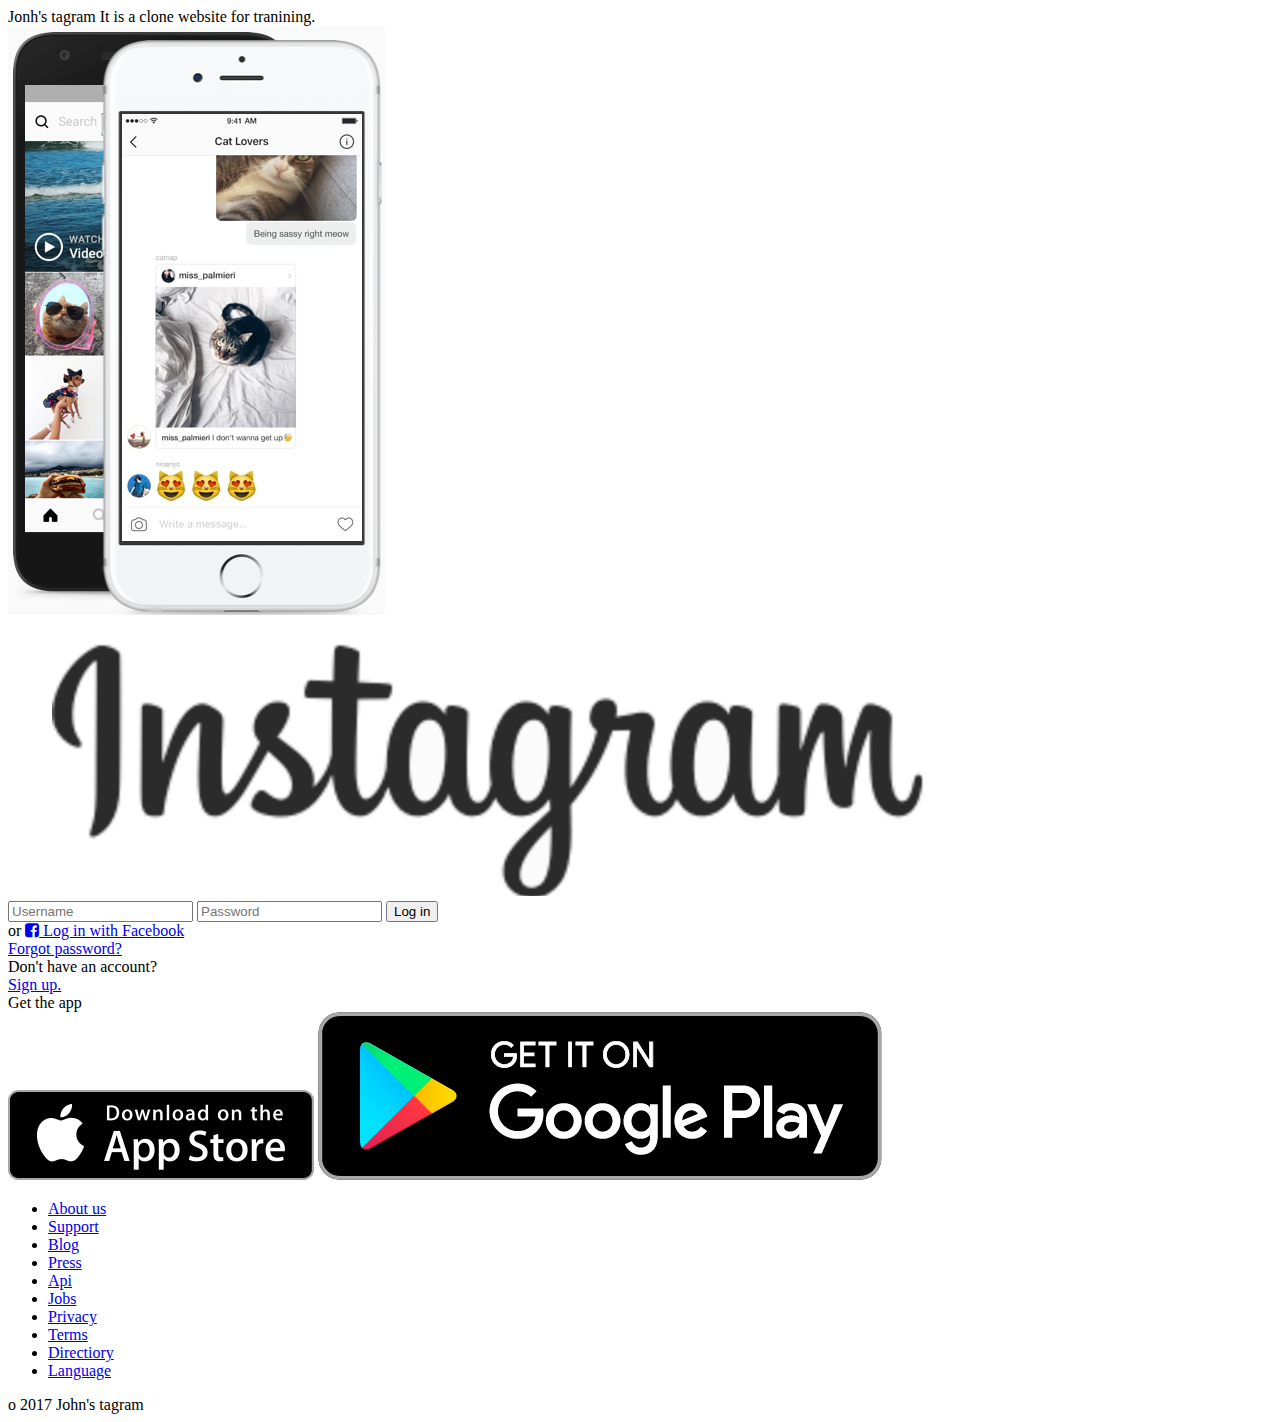
<file: index.html>
<!DOCTYPE html>
<html>
  <head>
    <meta charset="utf-8">
    <title>Login jejugram</title>
    <link rel="stylesheet" href="https://maxcdn.bootstrapcdn.com/font-awesome/4.7.0/css/font-awesome.min.css">
    <link rel="shortcut icon" href="images/favicon.ico">
    <link rel="stylesheet" href="css/styles.css">
  </head>
  <body>
  <header id="upheader">
    <div class="upheader__upper_div">
      <span class="upheader_span">Jonh's tagram</span>
      <span class="upheader_span_2nd">It is a clone website for tranining.</span>
    </div>
  </header>
  <!-- example -->
  <main id="login">
    <div class="login__column">
      <img src="images/phoneImage.png"  />
    </div>
    <div class="login__column">
      <div class="login__box">
        <img src="images/loginLogo.png" class="login__insta"/>
        <form action="welcome.html" method="get" class="login__form">
          <input type="text" name="username" placeholder="Username" required>
          <input type="password" name="password" placeholder="Password" required>
          <input type="submit" value="Log in">
        </form>
        <span class="login__divider">
          or
        </span>
        <a href="#" class="login__fb-link"><i class="fa fa-facebook-square"></i> Log in with Facebook</br></a>
        <a href="#" class="login__small-link">Forgot password?</a>
      </div>
      <div class="login__box">
        <span class="login__text">
          Don't have an account? <br/>
        </span>
        <a class="login__blue-link" href="#">Sign up.</a>
      </div>
      <div class="login__t-box">
        <span class="login__text">
          Get the app
        </span>
        <div class="login__appstores">
          <img src="images/ios.png" class="login__appstore" />
          <img src="images/android.png" class="login__appstore" />
        </div>
      </div>
    </div>
  </main>

    <footer>
      <nav class="footer__nav">
        <ul class="footer__list">
          <li class="footer__item"><a href="#" class="footer__link">About us</a></li>
          <li class="footer__item"><a href="#" class="footer__link">Support</a></li>
          <li class="footer__item"><a href="#" class="footer__link">Blog</a></li>
          <li class="footer__item"><a href="#" class="footer__link">Press</a></li>
          <li class="footer__item"><a href="#" class="footer__link">Api</a></li>
          <li class="footer__item"><a href="#" class="footer__link">Jobs</a></li>
          <li class="footer__item"><a href="#" class="footer__link">Privacy</a></li>
          <li class="footer__item"><a href="#" class="footer__link">Terms</a></li>
          <li class="footer__item"><a href="#" class="footer__link">Directiory</a></li>
          <li class="footer__item"><a href="#" class="footer__link">Language</a></li>
        </ul>
      </nav>

      <span class="footer__copyright">o 2017 John's tagram</span>


    </footer>
    <script src="https://code.jquery.com/jquery-3.2.1.min.js"></script>
    <script src="js/app.js"></script>
  </body>
</html>
</file>
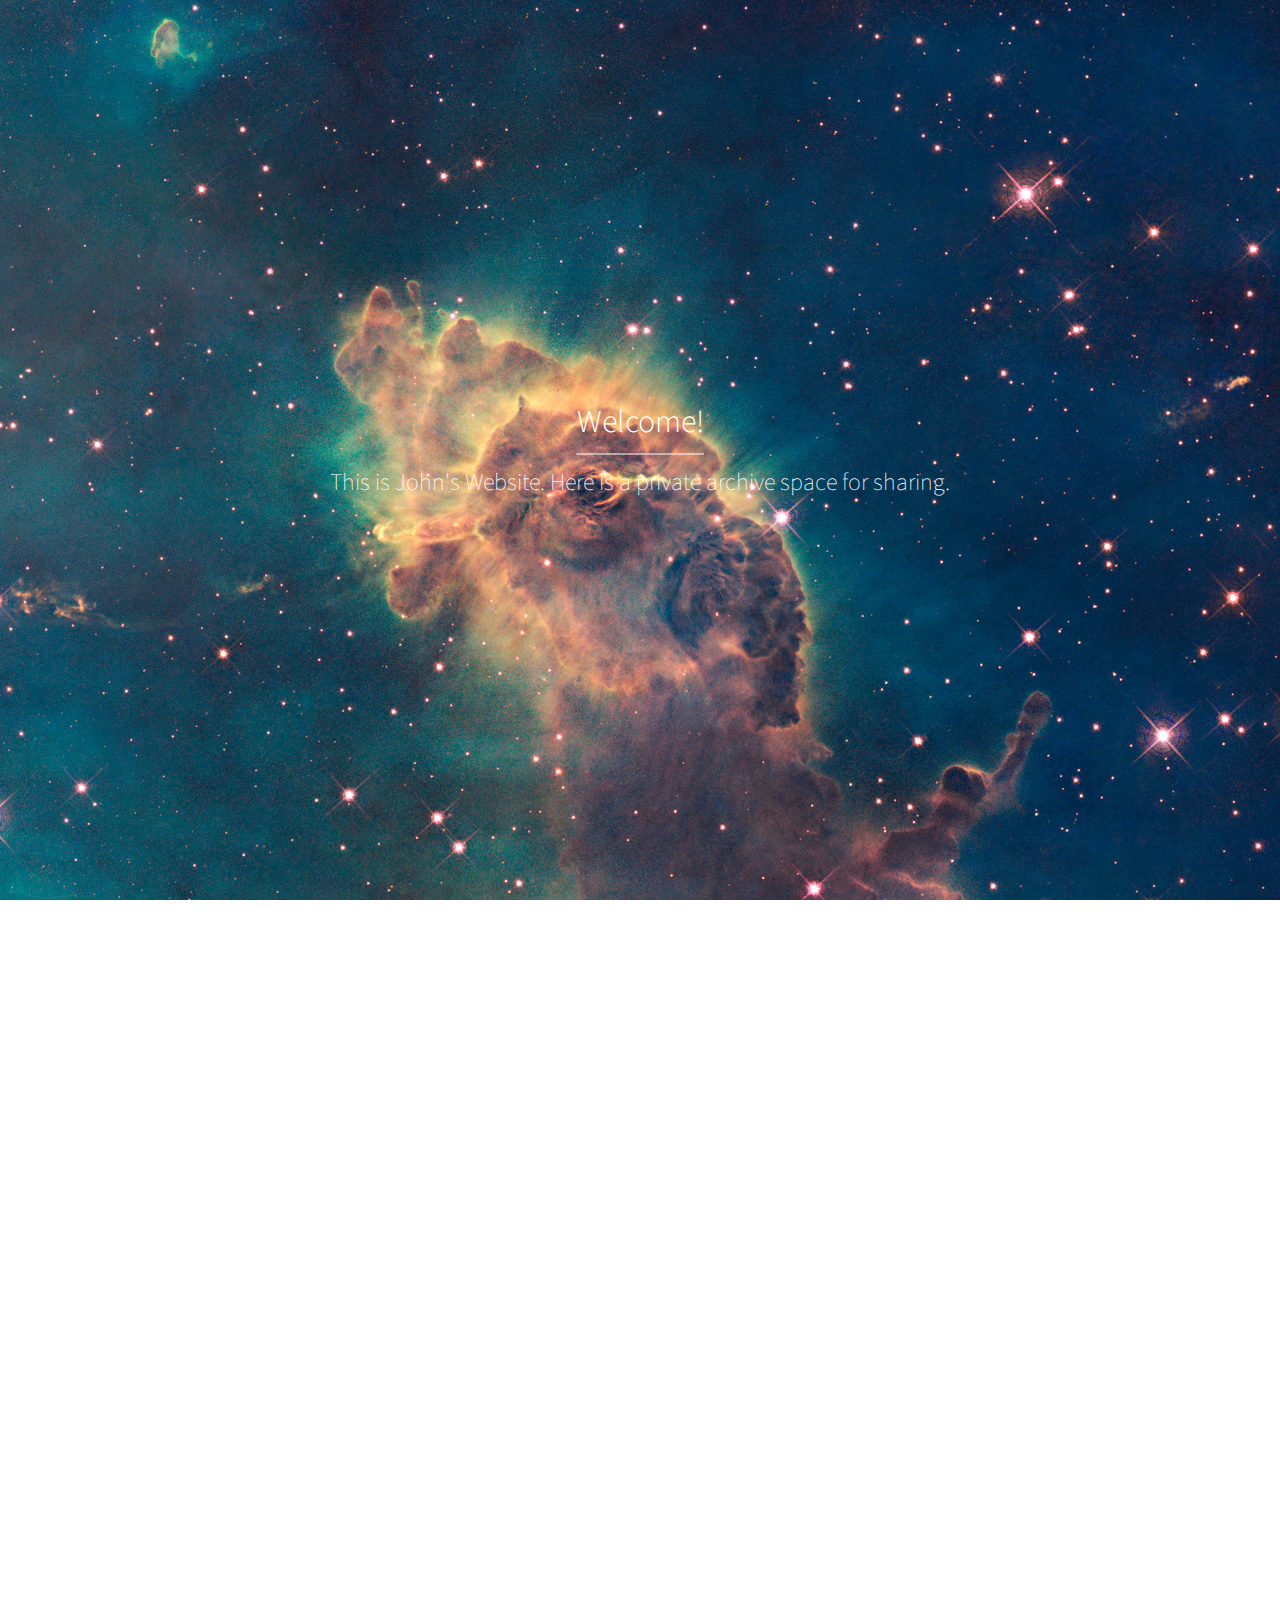
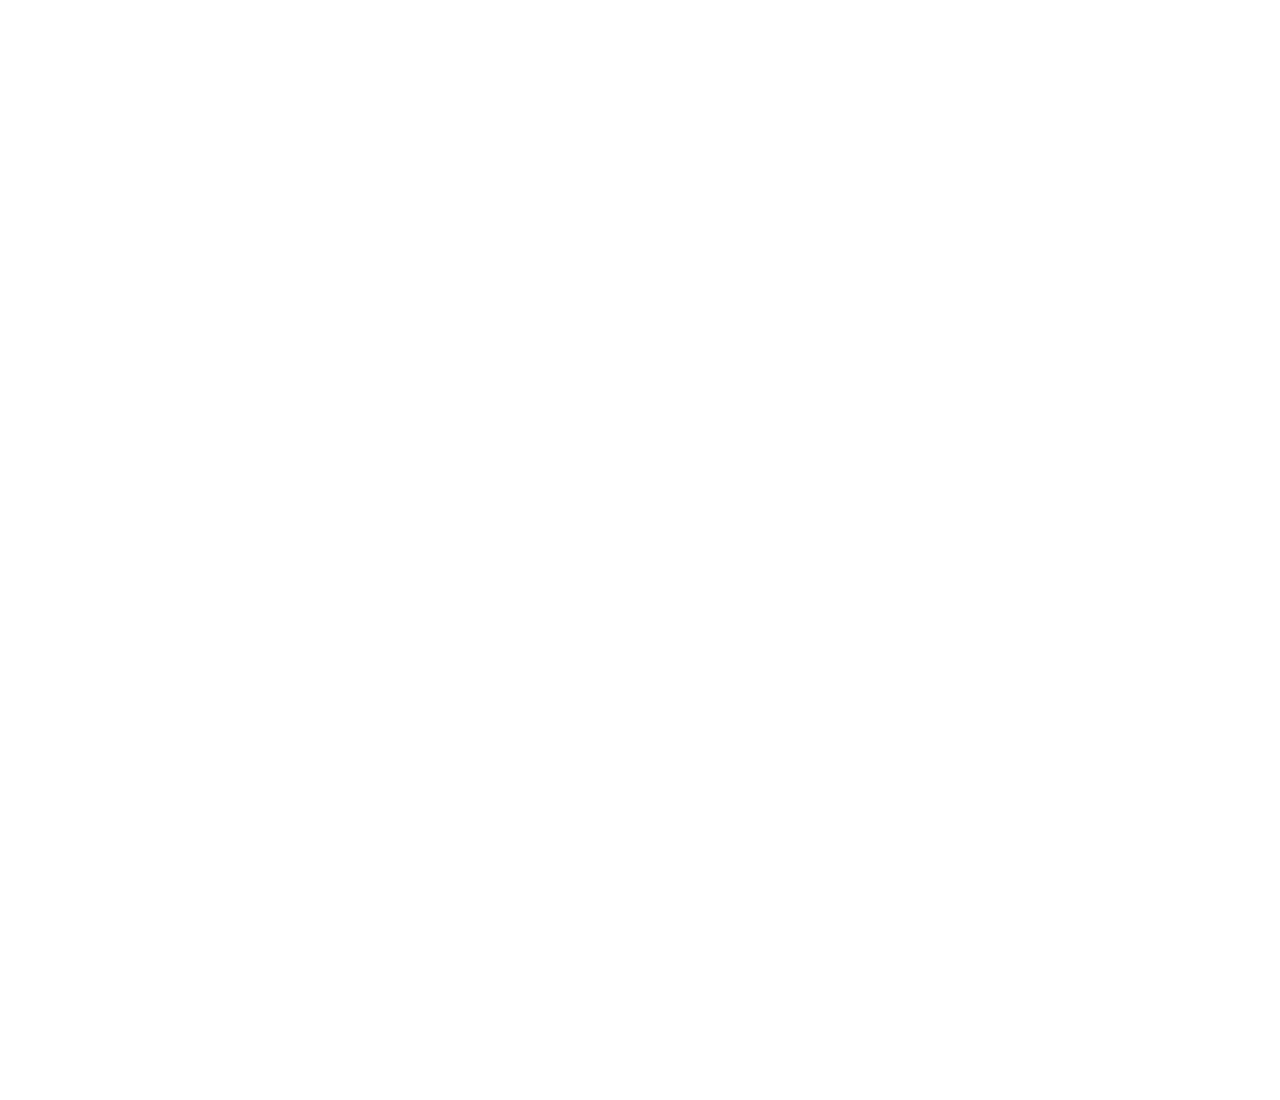
<file: parallax/index.html>
<!doctype html>
<html>

<head>
  <link rel="stylesheet" href="reset.css">
  <link href="https://fonts.googleapis.com/css?family=Source+Sans+Pro:200,300" rel="stylesheet">
  <style>
    body {
      margin: 0;
    }
    .scene {
      height: 100vh;
      overflow: hidden;
      background-attachment: fixed;
      background-size: cover;
      font-family: 'Source Sans Pro', sans-serif;
      font-weight: 200;
    }
    .scene.one{
      background-image: url(img/heic0910e.jpg);
    }
    .scene.two{
      background-image: url(img/heic1501a.jpg);
    }
    .scene.three{
      background-image: url(img/heic1608a.jpg);
    }
    .scene header{
      color:white;
      max-width: 80%;
      position: relative;
      left:50%;
      top:50%;
      transform:translateX(-50%) translateY(-50%);
      font-size:1.5rem;
      text-align: center;
    }
    .scene header h1{
      font-size:2rem;
      margin-bottom: 1rem;
      font-weight: 300;
    }
    .scene header h1:after{
      content:'';
      border-bottom:1px solid white;
      width:8rem;
      display: block;
      margin:0 auto;
      margin-top:1rem;
    }
  </style>
</head>

<body>
  <section class="scene one">
    <header>
      <h1>Welcome!</h1> This is John's Website. Here is a private archive space for sharing.
    </header>
  </section>
  <section class="scene two">
    <header>
      <h1>Welcome!</h1> This is John's Website. Here is a private archive space for sharing.
    </header>
  </section>
  <section class="scene three">
    <header>
      <h1>Lorem ipsum dolor sit amet.</h1> Lorem ipsum dolor sit amet, consectetur adipisicing elit. Totam suscipit sint ab beatae nihi
    </header>
  </section>

</body>

</html>
</file>
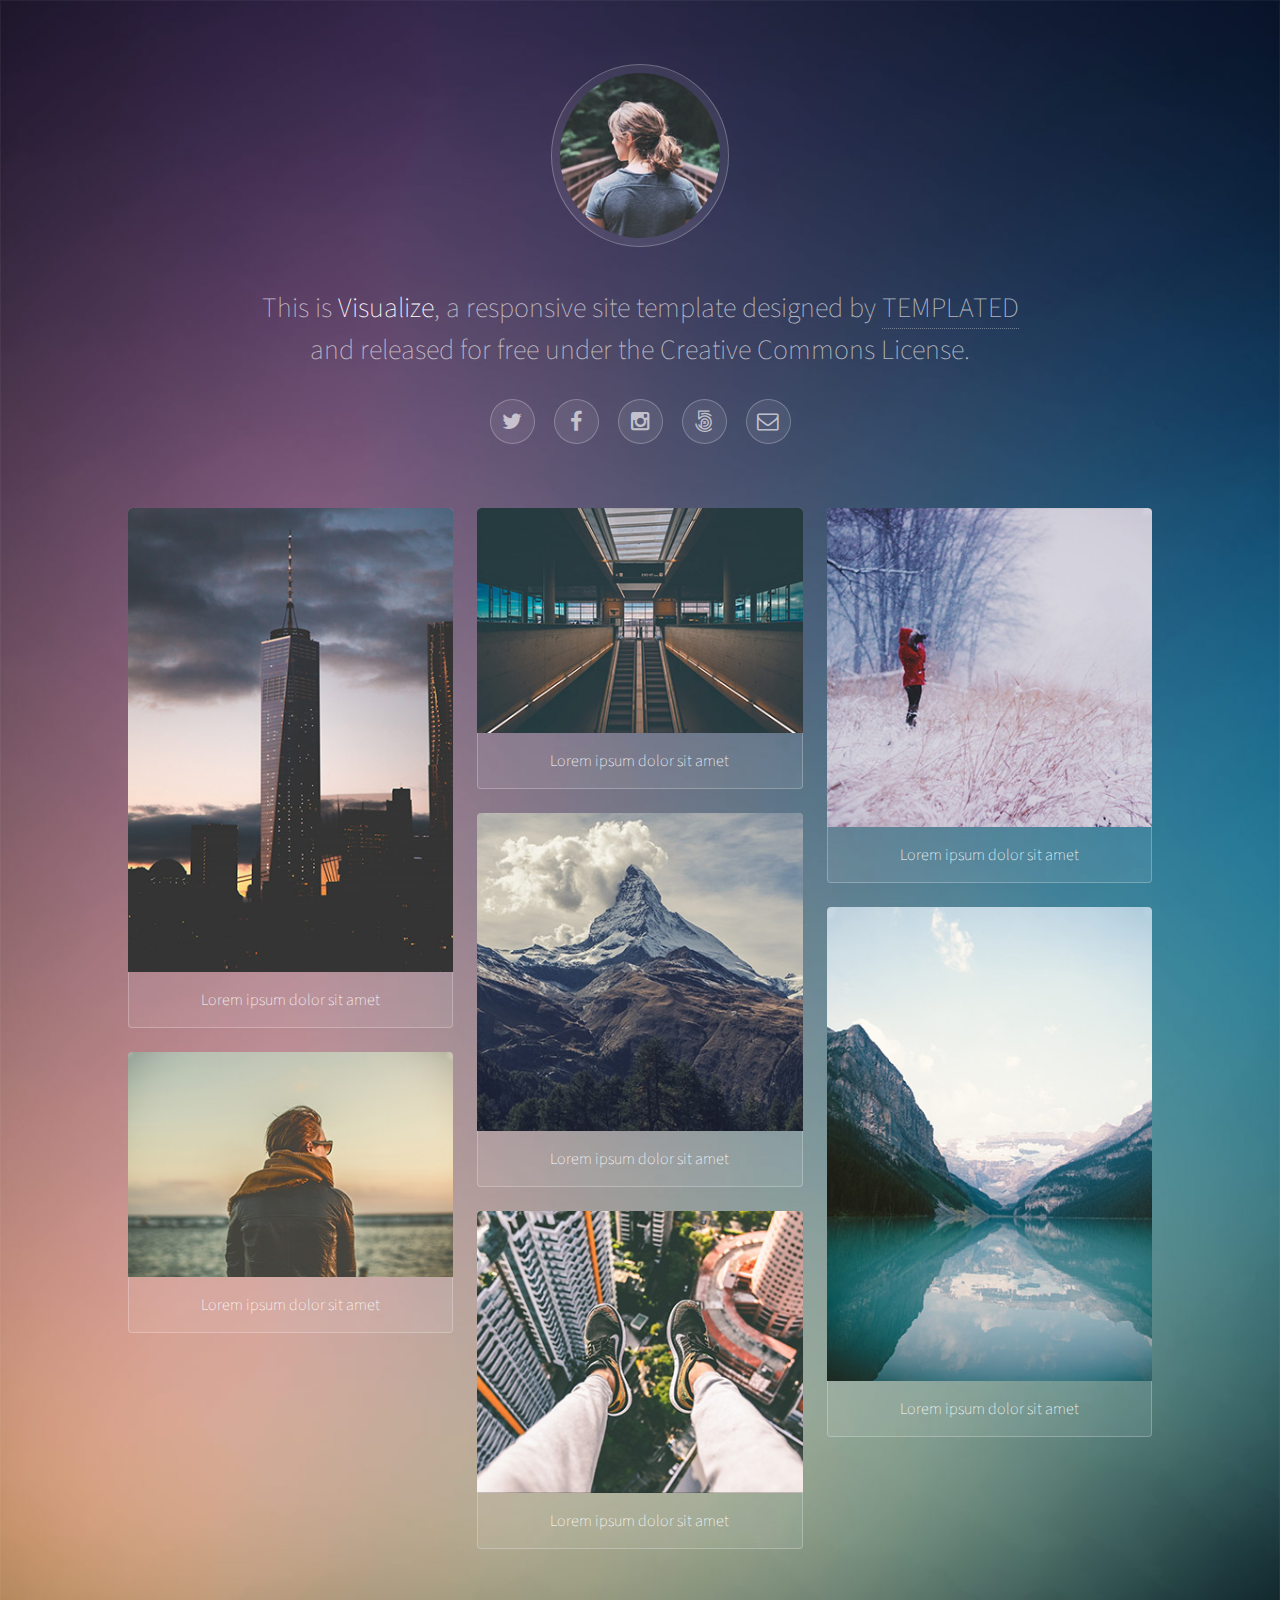
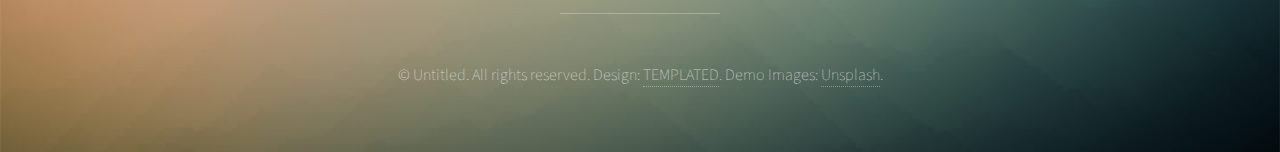
<file: temp/templatedco/templated-visualize (2)/index.html>
<!DOCTYPE HTML>
<!--
	Visualize by TEMPLATED
	templated.co @templatedco
	Released for free under the Creative Commons Attribution 3.0 license (templated.co/license)
-->
<html>
	<head>
		<title>Visualize by TEMPLATED</title>
		<meta charset="utf-8" />
		<meta name="viewport" content="width=device-width, initial-scale=1" />
		<link rel="stylesheet" href="assets/css/main.css" />
	</head>
	<body>

		<!-- Wrapper -->
			<div id="wrapper">

				<!-- Header -->
					<header id="header">
						<span class="avatar"><img src="images/avatar.jpg" alt="" /></span>
						<h1>This is <strong>Visualize</strong>, a responsive site template designed by <a href="http://templated.co">TEMPLATED</a><br />
						and released for free under the Creative Commons License.</h1>
						<ul class="icons">
							<li><a href="#" class="icon style2 fa-twitter"><span class="label">Twitter</span></a></li>
							<li><a href="#" class="icon style2 fa-facebook"><span class="label">Facebook</span></a></li>
							<li><a href="#" class="icon style2 fa-instagram"><span class="label">Instagram</span></a></li>
							<li><a href="#" class="icon style2 fa-500px"><span class="label">500px</span></a></li>
							<li><a href="#" class="icon style2 fa-envelope-o"><span class="label">Email</span></a></li>
						</ul>
					</header>

				<!-- Main -->
					<section id="main">

						<!-- Thumbnails -->
							<section class="thumbnails">
								<div>
									<a href="images/fulls/01.jpg">
										<img src="images/thumbs/01.jpg" alt="" />
										<h3>Lorem ipsum dolor sit amet</h3>
									</a>
									<a href="images/fulls/02.jpg">
										<img src="images/thumbs/02.jpg" alt="" />
										<h3>Lorem ipsum dolor sit amet</h3>
									</a>
								</div>
								<div>
									<a href="images/fulls/03.jpg">
										<img src="images/thumbs/03.jpg" alt="" />
										<h3>Lorem ipsum dolor sit amet</h3>
									</a>
									<a href="images/fulls/04.jpg">
										<img src="images/thumbs/04.jpg" alt="" />
										<h3>Lorem ipsum dolor sit amet</h3>
									</a>
									<a href="images/fulls/05.jpg">
										<img src="images/thumbs/05.jpg" alt="" />
										<h3>Lorem ipsum dolor sit amet</h3>
									</a>
								</div>
								<div>
									<a href="images/fulls/06.jpg">
										<img src="images/thumbs/06.jpg" alt="" />
										<h3>Lorem ipsum dolor sit amet</h3>
									</a>
									<a href="images/fulls/07.jpg">
										<img src="images/thumbs/07.jpg" alt="" />
										<h3>Lorem ipsum dolor sit amet</h3>
									</a>
								</div>
							</section>

					</section>

				<!-- Footer -->
					<footer id="footer">
						<p>&copy; Untitled. All rights reserved. Design: <a href="http://templated.co">TEMPLATED</a>. Demo Images: <a href="http://unsplash.com">Unsplash</a>.</p>
					</footer>

			</div>

		<!-- Scripts -->
			<script src="assets/js/jquery.min.js"></script>
			<script src="assets/js/jquery.poptrox.min.js"></script>
			<script src="assets/js/skel.min.js"></script>
			<script src="assets/js/main.js"></script>

	</body>
</html>
</file>
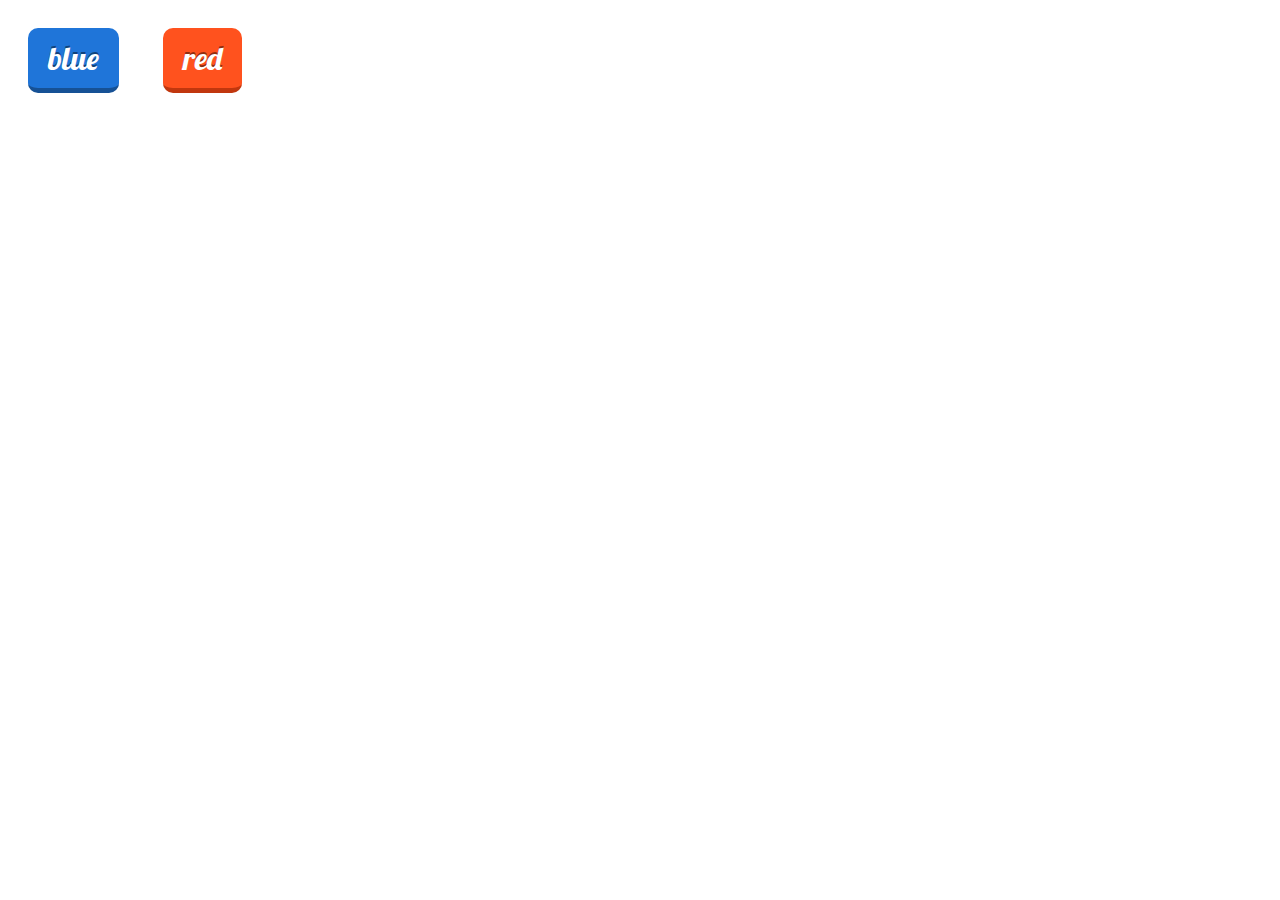
<file: button.html>
<!doctype html>
<html>
<head>
 <link href="https://fonts.googleapis.com/css?family=Lobster" rel="stylesheet">
  <style>
    .btn{
      text-decoration: none;
      font-size:2rem;
      color:white;
      padding:10px 20px 10px 20px;
      margin:20px;
      display:inline-block;
      border-radius: 10px;
      transition:all 0.1s;
      text-shadow: 0px -2px rgba(0, 0, 0, 0.44);
      font-family: 'Lobster', cursive;
    }
    .btn:active{
      transform: translateY(3px);
    }
    .btn.blue{
      background-color: #1f75d9;
      border-bottom:5px solid #165195;
    }
    .btn.blue:active{
      border-bottom:2px solid #165195;
    }
    .btn.red{
      background-color: #ff521e;
      border-bottom:5px solid #c1370e;
    }
    .btn.red:active{
      border-bottom:2px solid #c1370e;
    }
  </style>
</head>
<body>
  <a class="btn blue" href="#blue">blue</a>
  <a class="btn red" href="#red">red</a>
</body>
</html>
</file>
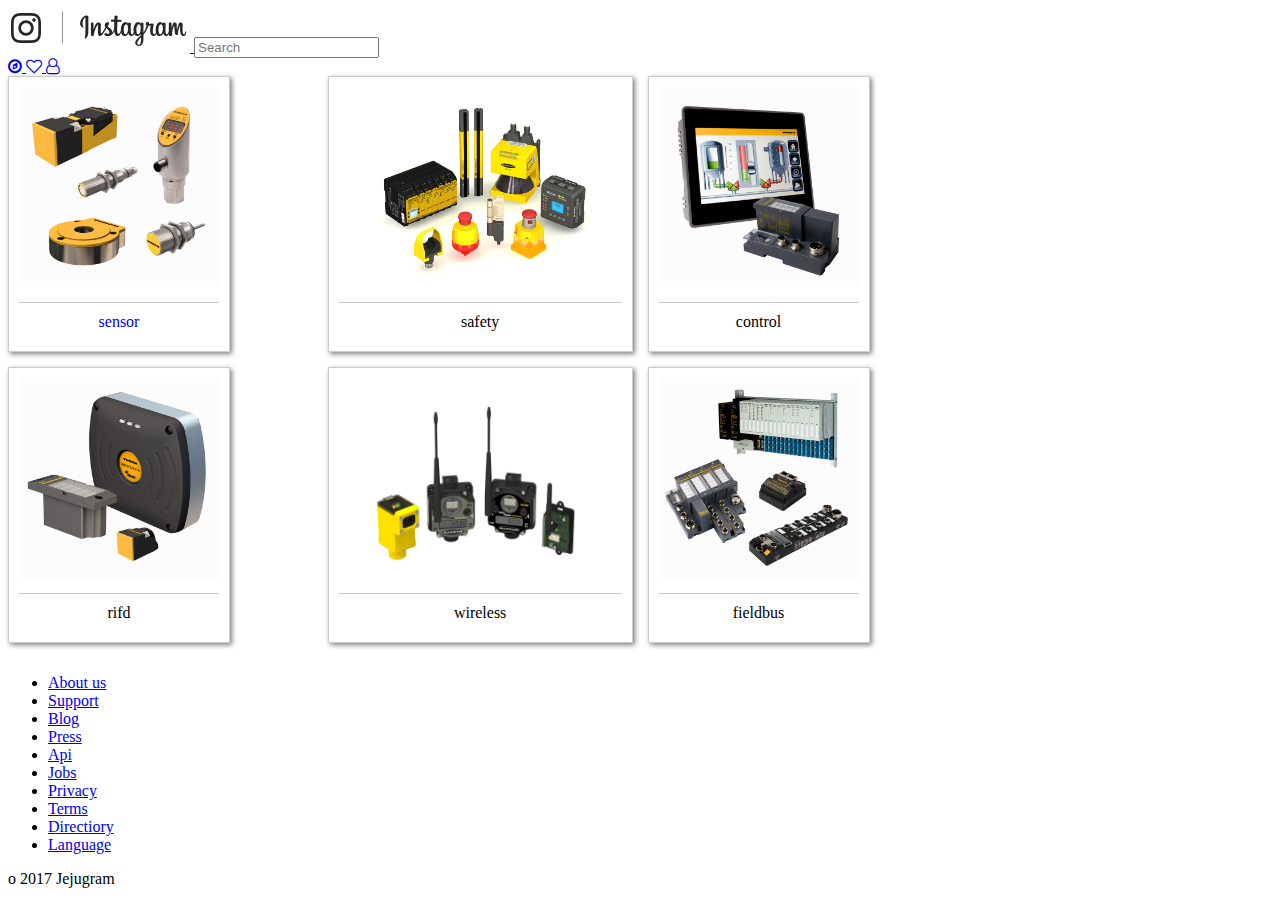
<file: content.html>
<!DOCTYPE html>
<html>
  <head>
    <meta charset="utf-8">
    <title>content</title>
    <link rel="stylesheet" href="https://maxcdn.bootstrapcdn.com/font-awesome/4.7.0/css/font-awesome.min.css">
    <link rel="shortcut icon" href="images/favicon.ico">
    <link rel="stylesheet" href="css/styles.css">
  </head>
  <body>
    <nav class="navigation">
      <a href="feed.html">
        <img src="images/logo.png" alt="">
      </a>
      <input type="text" placeholder="Search">
      <div class="navigation__link">
        <a href="explore.html" class="navigation__link">
          <i class="fa fa-compass"></i>
        </a>
        <a href="content.html" class="navigation__link">
          <i class="fa fa-heart-o"></i>
        </a>
        <a href="profile.html" class="navigation__link">
          <i class="fa fa-user-o"></i>
        </a>
      </div>
    </nav>

    <main id="content">

      <header class="photo__header">

      </header>
          <div id="columns">
            <a href="thema1.html">
              <figure>
                <img src="images/sensor.png">
                <figcaption>sensor</figcaption>
              </figure>
            </a>

            <figure>
              <img src="images/rfid.png">
              <figcaption>rifd</figcaption>
            </figure>

            <figure>
              <img src="images/safety.png">
              <figcaption>safety</figcaption>
            </figure>

            <figure>
              <img src="images/wireless.png">
              <figcaption>wireless</figcaption>
            </figure>

            <figure>
              <img src="images/control.png">
              <figcaption>control</figcaption>
            </figure>

            <figure>
              <img src="images/fieldbus.png">
              <figcaption>fieldbus</figcaption>
            </figure>

          </div>
    </main>

    <footer>
      <nav class="footer__nav">
        <ul class="footer__list">
          <li class="footer__item"><a href="#" class="footer__link">About us</a></li>
          <li class="footer__item"><a href="#" class="footer__link">Support</a></li>
          <li class="footer__item"><a href="#" class="footer__link">Blog</a></li>
          <li class="footer__item"><a href="#" class="footer__link">Press</a></li>
          <li class="footer__item"><a href="#" class="footer__link">Api</a></li>
          <li class="footer__item"><a href="#" class="footer__link">Jobs</a></li>
          <li class="footer__item"><a href="#" class="footer__link">Privacy</a></li>
          <li class="footer__item"><a href="#" class="footer__link">Terms</a></li>
          <li class="footer__item"><a href="#" class="footer__link">Directiory</a></li>
          <li class="footer__item"><a href="#" class="footer__link">Language</a></li>
        </ul>
      </nav>

      <span class="footer__copyright">o 2017 Jejugram</span>


    </footer>

  </body>
</html>
</file>
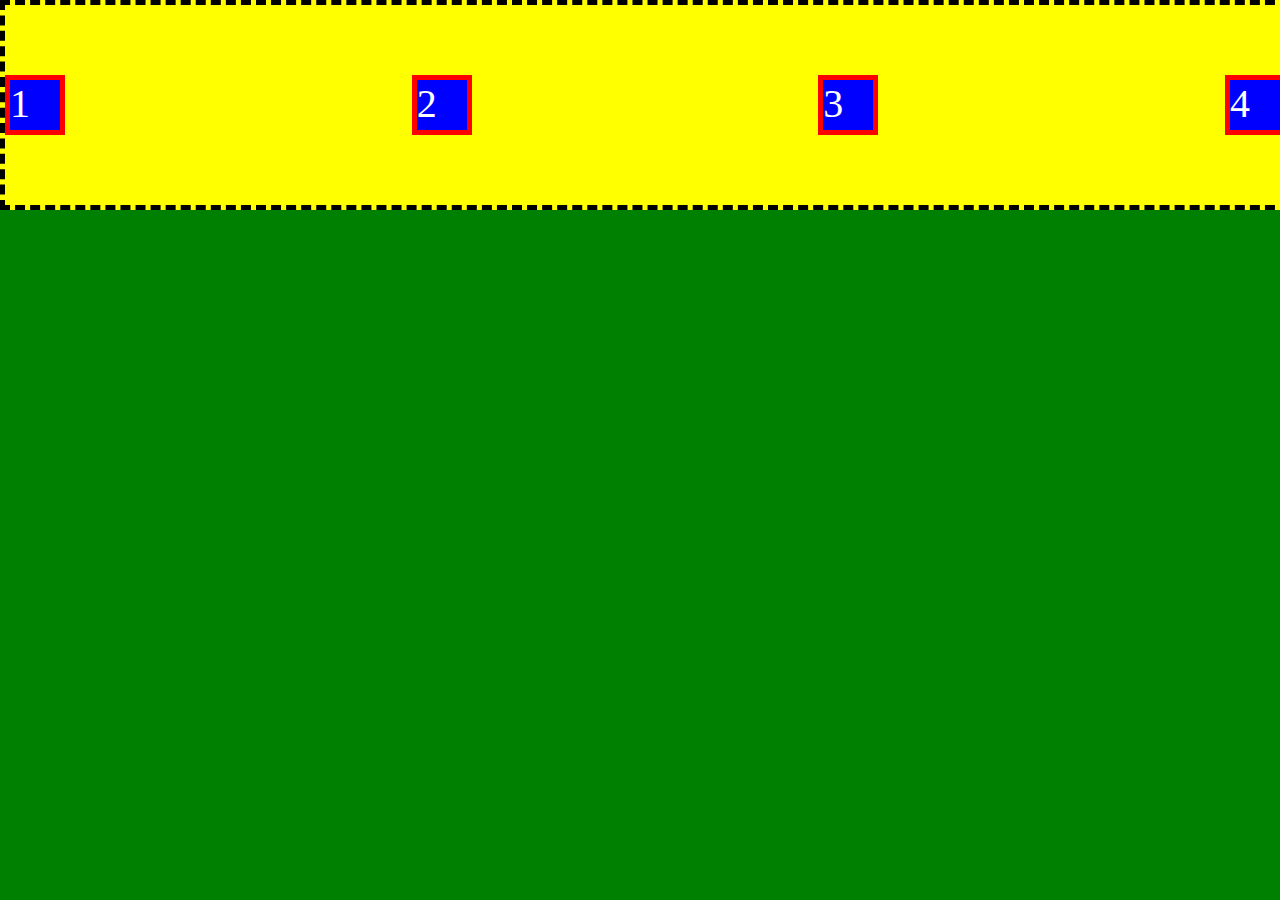
<file: css-example.html>
<!DOCTYPE html>
<html lang="en">
<head>
  <meta charset="UTF-8">
  <meta name="viewport" content="width=device-width, initial-scale=1.0">
  <meta http-equiv="X-UA-Compatible" content="ie=edge">
  <title>CSS Examples</title>
  <style>
  html,body{
    margin:0;
    padding:0;
  }
  body{
    background: green;
  }
  .father{
    width:100%;
    height: 200px;
    border:5px dashed black;
    background-color: yellow;
    display:flex;
    justify-content: space-between;
    align-items: center;
  }
  .child{
    width:50px;
    height:50px;
    background: blue;
    border:5px solid red;
    font-size: 40px;
    color: white;
align-items:
  }
  </style>
</head>
<body>
  <div class="father">
    <div class="child">1</div>
    <div class="child">2</div>
    <div class="child">3</div>
    <div class="child">4</div>
  </div>
</body>
</html>
</file>
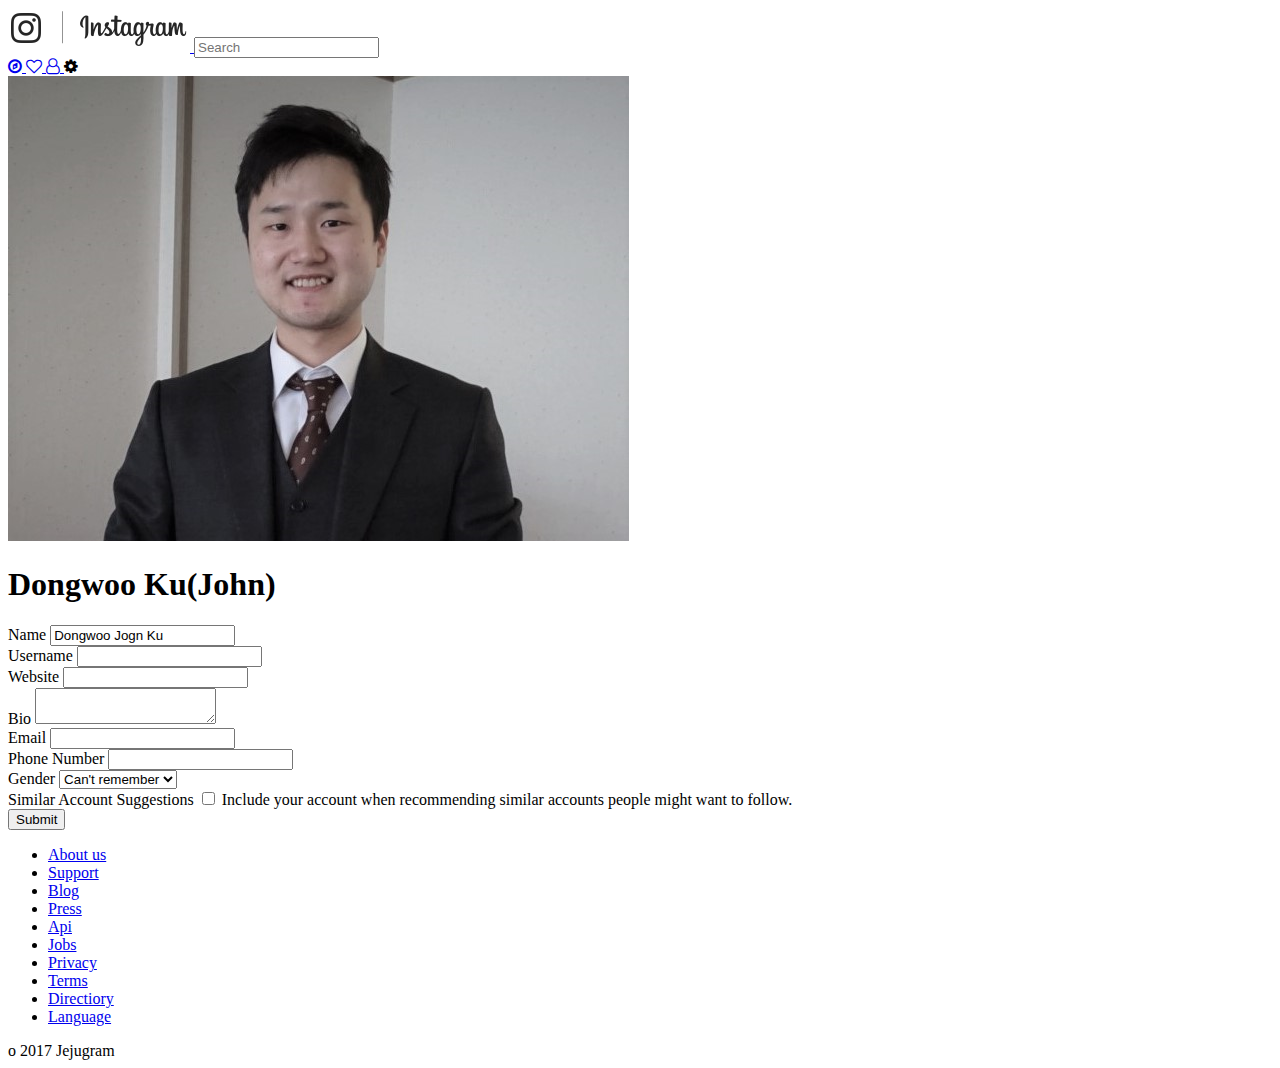
<file: edit_profile.html>
<!DOCTYPE html>
<html>
  <head>
    <meta charset="utf-8">
    <title>edit_profile</title>
    <link rel="stylesheet" href="https://maxcdn.bootstrapcdn.com/font-awesome/4.7.0/css/font-awesome.min.css">
    <link rel="shortcut icon" href="images/favicon.ico">
    <link rel="stylesheet" href="css/styles.css">
  </head>
  <body>
    <nav class="navigation">
      <a href="feed.html">
        <img src="images/logo.png" />
      </a>
      <input type="text" placeholder="Search">
      <div class="navigation__links">
        <a href="explore.html" class="navigation__link">
            <i class="fa fa-compass"></i>
        </a>
        <a href="#" class="navigation__link">
            <i class="fa fa-heart-o"></i>
        </a>
        <a href="profile.html" class="navigation__link">
            <i class="fa fa-user-o"></i>
        </a>
        <span class="navigation__link">
            <i class="fa fa-cog" aria-hidden="true"></i>
        </span>
      </div>
    </nav>

    <main id="edit-profile">
      <div class="edit-profile__container u-default-box">
        <header class="edit-profile__header">
          <div class="container">
            <img src="images/john.png" />
          </div>
          <h1 class="edit-profile__username">Dongwoo Ku(John)</h1>
        </header>
        <form class="edit-profile__form">
          <div class="edit-profile__row">
            <label class="edit-profile__label" for="name">Name</label>
            <input id="name" type="text" value="Dongwoo Jogn Ku">
          </div>
          <div class="edit-profile__row">
            <label class="edit-profile__label" for="username">Username</label>
            <input id="username" type="text">
          </div>
          <div class="edit-profile__row">
            <label class="edit-profile__label" for="website">Website</label>
            <input id="website" type="url">
          </div>
          <div class="edit-profile__row">
            <label class="edit-profile__label" for="bio">Bio</label>
            <textarea id="bio"></textarea>
          </div>
          <div class="edit-profile__row">
            <label class="edit-profile__label" for="email">Email</label>
            <input id="email" type="email">
          </div>
          <div class="edit-profile__row">
            <label class="edit-profile__label" for="phone-number">Phone Number</label>
            <input id="phone-number" type="text">
          </div>
          <div class="edit-profile__row">
            <label class="edit-profile__label" for="gender">Gender</label>
            <select  id="gender">
              <option value="male">Male</option>
              <option value="female">Female</option>
              <option value="cant-remember" selected>Can't remember</option>
            </select>
          </div>
          <div class="edit-profile__row">
            <span class="edit-profile__label">Similar Account Suggestions</span>
            <input id="similar" type="checkbox">
            <label for="similar">Include your account when recommending similar accounts people might want to follow.</label>
          </div>
          <div class="edit-profile__row">
            <span class="edit-profile__label">
            </span>
            <input type="submit">
          </div>
        </form>
      </div>
    </main>

    <footer>
      <nav class="footer__nav">
        <ul class="footer__list">
          <li class="footer__item"><a href="#" class="footer__link">About us</a></li>
          <li class="footer__item"><a href="#" class="footer__link">Support</a></li>
          <li class="footer__item"><a href="#" class="footer__link">Blog</a></li>
          <li class="footer__item"><a href="#" class="footer__link">Press</a></li>
          <li class="footer__item"><a href="#" class="footer__link">Api</a></li>
          <li class="footer__item"><a href="#" class="footer__link">Jobs</a></li>
          <li class="footer__item"><a href="#" class="footer__link">Privacy</a></li>
          <li class="footer__item"><a href="#" class="footer__link">Terms</a></li>
          <li class="footer__item"><a href="#" class="footer__link">Directiory</a></li>
          <li class="footer__item"><a href="#" class="footer__link">Language</a></li>
        </ul>
      </nav>
      <span class="footer__copyright">o 2017 Jejugram</span>
    </footer>
    <script src="https://code.jquery.com/jquery-3.2.1.min.js"></script>
    <script src="js/app.js"></script>
  </body>
</html>
</file>
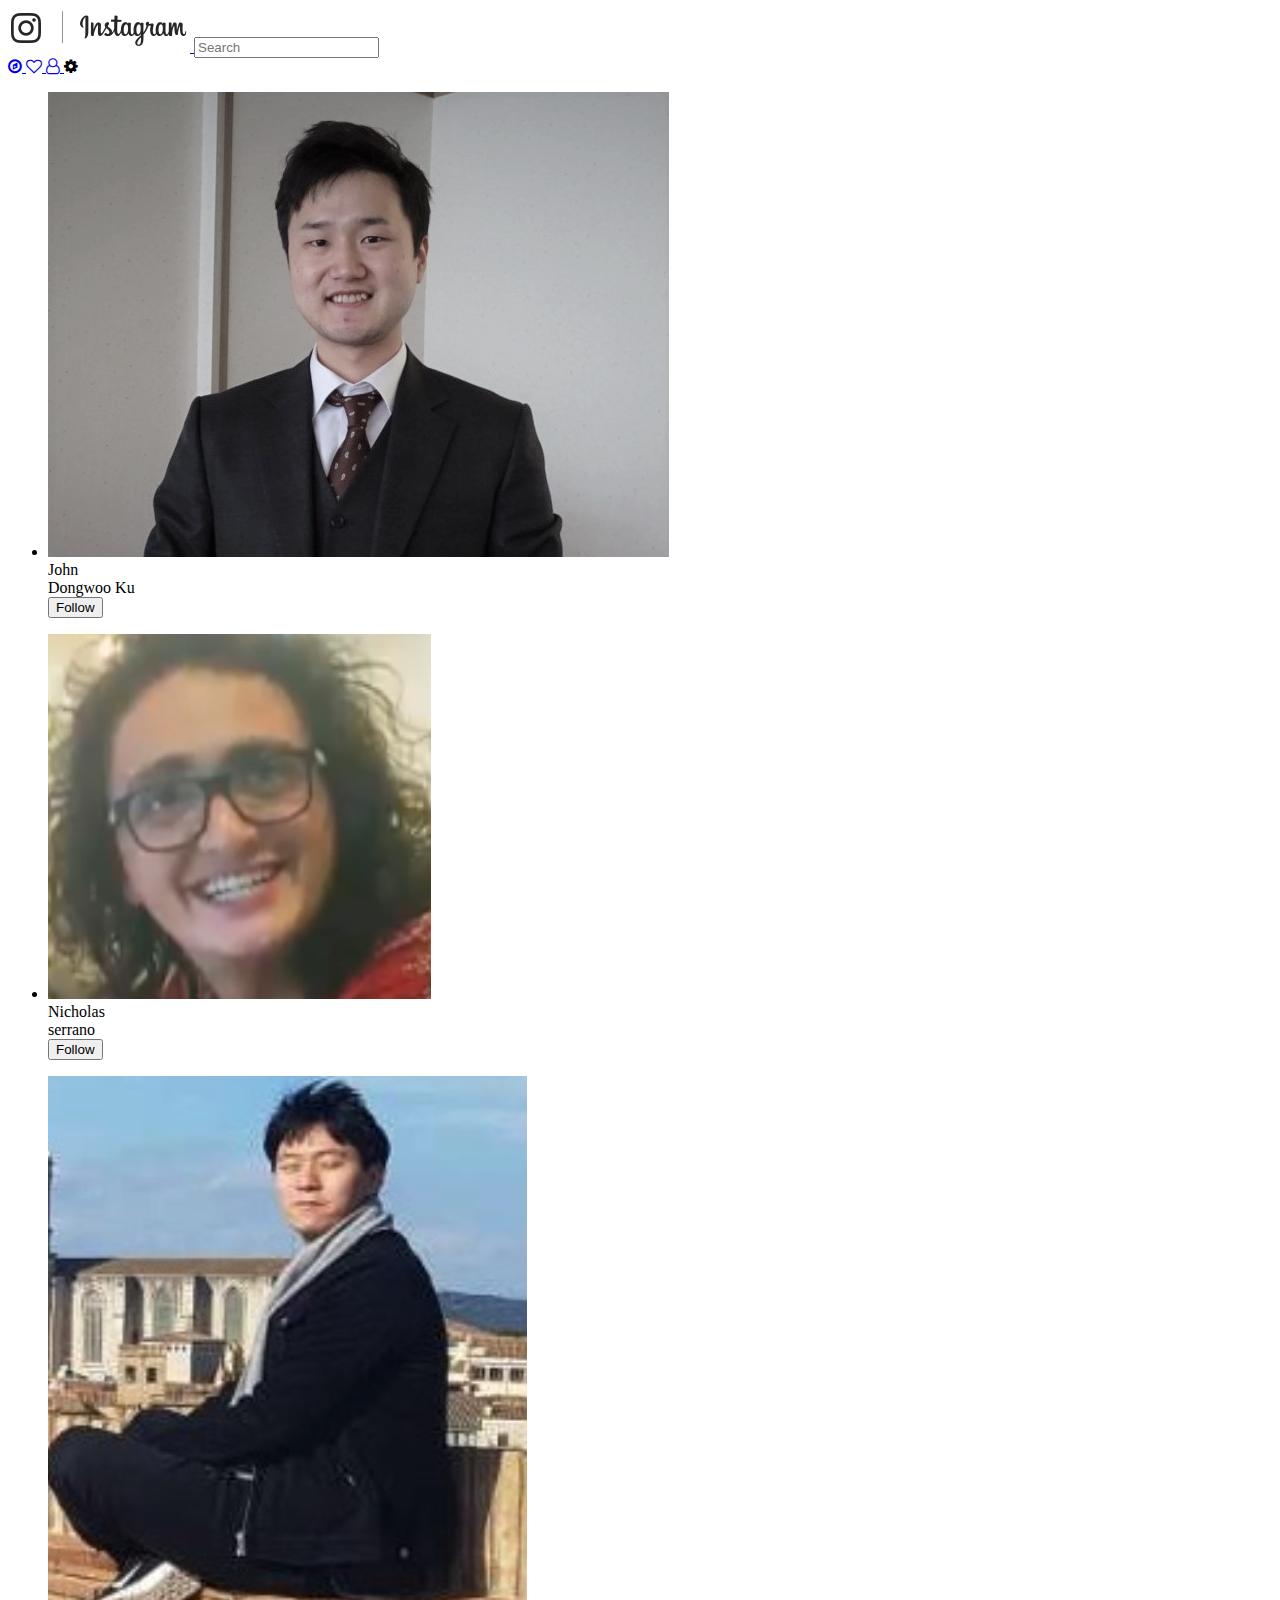
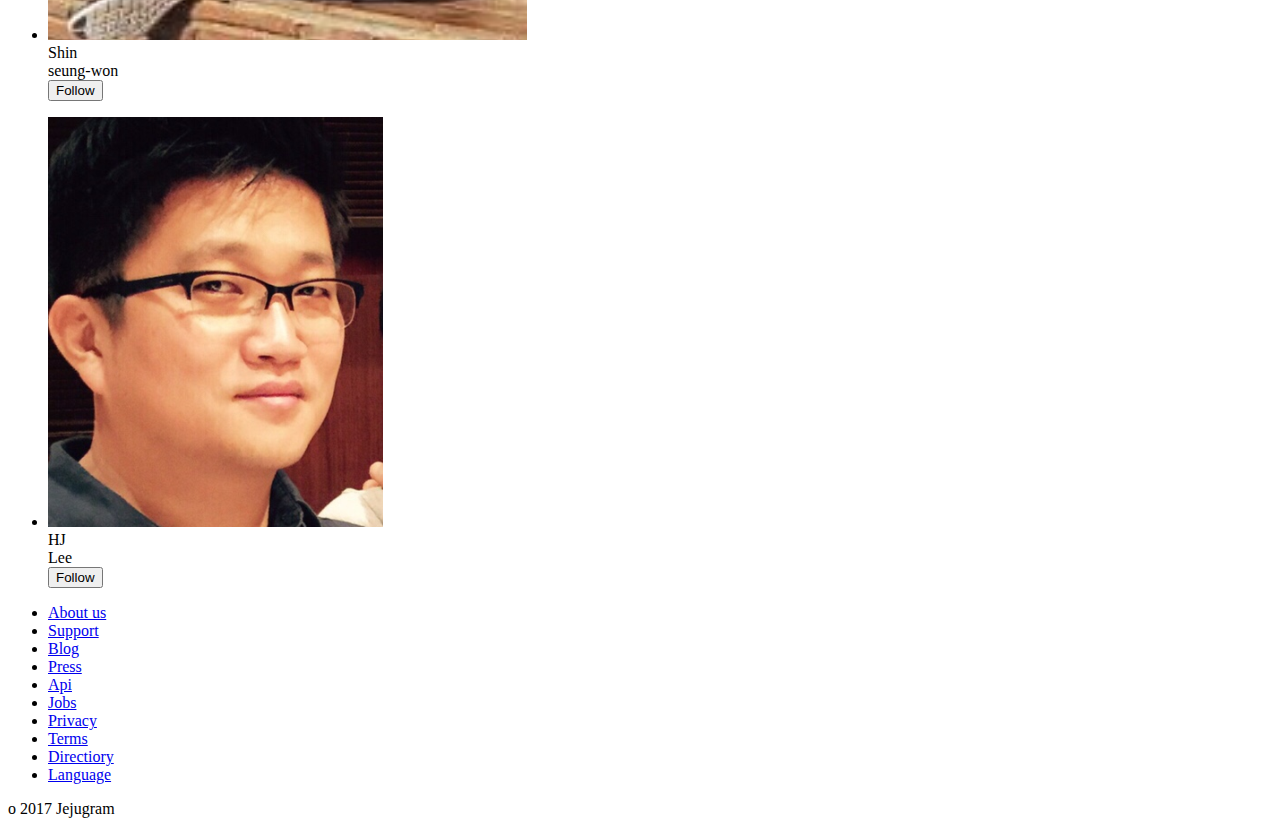
<file: explore.html>
<!DOCTYPE html>
<html>
  <head>
    <meta charset="utf-8">
    <title>explore</title>
    <link rel="stylesheet" href="https://maxcdn.bootstrapcdn.com/font-awesome/4.7.0/css/font-awesome.min.css">
    <link rel="shortcut icon" href="images/favicon.ico">
    <link rel="stylesheet" href="css/styles.css">
    <meta name="viewport" content="width=device-width, initial-scale=1.0">

  </head>
  <body>
    <nav class="navigation">
      <a href="feed.html">
        <img src="images/logo.png" />
      </a>
      <input type="text" placeholder="Search">
      <div class="navigation__links">
        <a href="explore.html" class="navigation__link">
            <i class="fa fa-compass"></i>
        </a>
        <a href="#" class="navigation__link">
            <i class="fa fa-heart-o"></i>
        </a>
        <a href="profile.html" class="navigation__link">
            <i class="fa fa-user-o"></i>
        </a>
        <span class="navigation__link">
            <i class="fa fa-cog" aria-hidden="true"></i>
        </span>
      </div>
    </nav>

    <main id="explore">
      <ul class="explore__users">
        <li class="explore__user">
          <div class="explore__content">
            <img src="images/john.png"/>
            <div class="explore__info">
              <span class="explore__username">John</br></span>
              <span class="explore__full-name">Dongwoo Ku</span>
            </div>
          </div>
          <div class="explore__buttondiv">
              <button class="explore__userbutton">Follow</button>
          </div>
        </li>
      </ul>

      <ul class="explore__users">
        <li class="explore__user">
          <div class="explore__content">
            <img src="images/nichol.png"/>
            <div class="explore__info">
              <span class="explore__username">Nicholas</br></span>
              <span class="explore__full-name">serrano</span>
            </div>
          </div>
          <div class="explore__buttondiv">
              <button class="explore__userbutton">Follow</button>
          </div>
        </li>
      </ul>

      <ul class="explore__users">
        <li class="explore__user">
          <div class="explore__content">
            <img src="images/sw.png"/>
            <div class="explore__info">
              <span class="explore__username">Shin</br></span>
              <span class="explore__full-name">seung-won</span>
            </div>
          </div>
          <div class="explore__buttondiv">
              <button class="explore__userbutton">Follow</button>
          </div>
        </li>
      </ul>

      <ul class="explore__users">
        <li class="explore__user">
          <div class="explore__content">
            <img src="images/hj.png"/>
            <div class="explore__info">
              <span class="explore__username">HJ</br></span>
              <span class="explore__full-name">Lee</span>
            </div>
          </div>
          <div class="explore__buttondiv">
              <button class="explore__userbutton">Follow</button>
          </div>
        </li>
      </ul>

    </main>

    <footer>
      <nav class="footer__nav">
        <ul class="footer__list">
          <li class="footer__item"><a href="#" class="footer__link">About us</a></li>
          <li class="footer__item"><a href="#" class="footer__link">Support</a></li>
          <li class="footer__item"><a href="#" class="footer__link">Blog</a></li>
          <li class="footer__item"><a href="#" class="footer__link">Press</a></li>
          <li class="footer__item"><a href="#" class="footer__link">Api</a></li>
          <li class="footer__item"><a href="#" class="footer__link">Jobs</a></li>
          <li class="footer__item"><a href="#" class="footer__link">Privacy</a></li>
          <li class="footer__item"><a href="#" class="footer__link">Terms</a></li>
          <li class="footer__item"><a href="#" class="footer__link">Directiory</a></li>
          <li class="footer__item"><a href="#" class="footer__link">Language</a></li>
        </ul>
      </nav>
      <span class="footer__copyright">o 2017 Jejugram</span>
    </footer>
    <script src="https://code.jquery.com/jquery-3.2.1.min.js"></script>
    <script src="js/app.js"></script>
  </body>
</html>
</file>
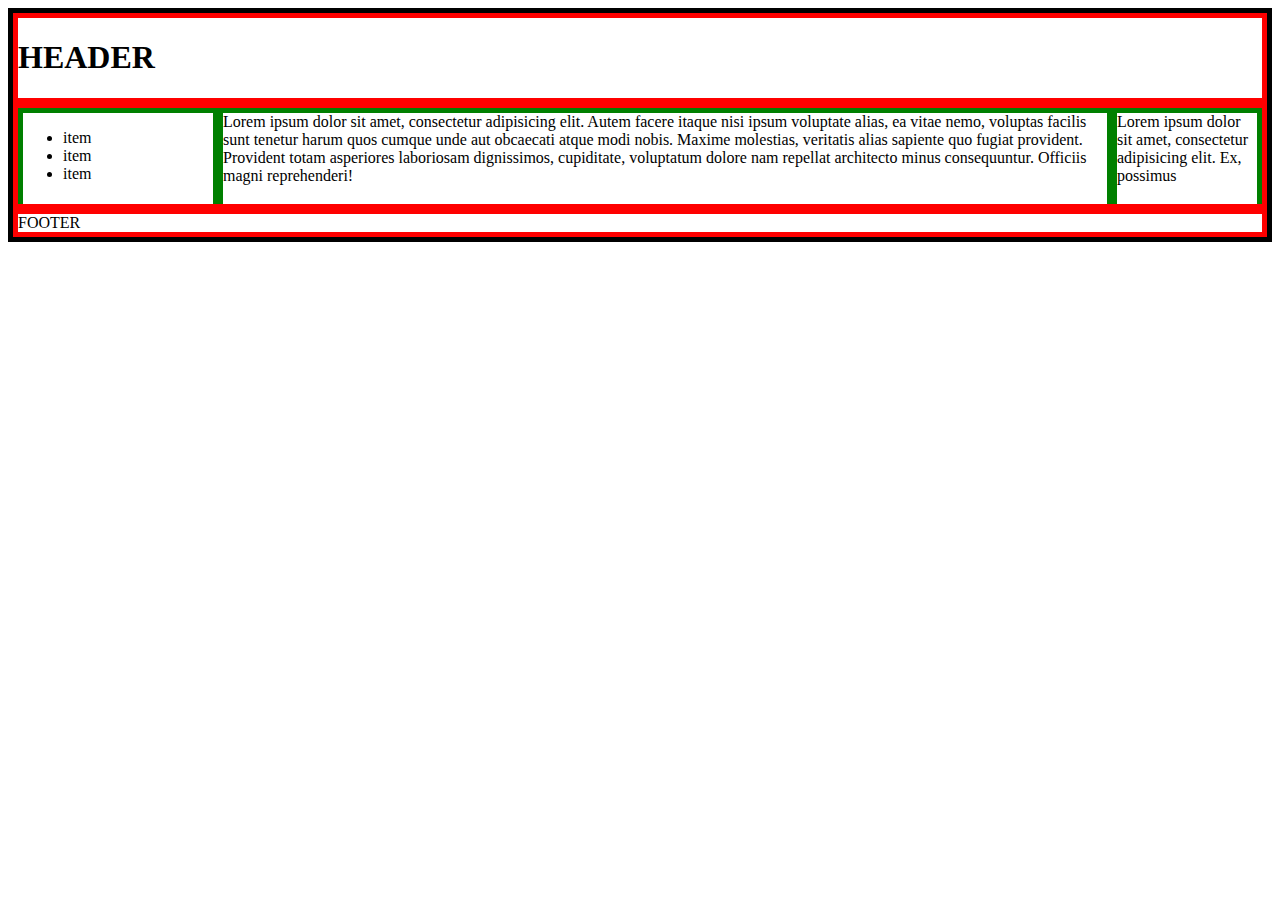
<file: holy_grail_layout_legacy.html>
<!doctype html>
<html>

<head>
  <style>
    .container{
      
    }
    
    *{
      box-sizing: border-box;
    }
    .container{
      border:5px solid black;
    }
    .container>*{
      border:5px solid red;
    }
    .container>.content>*{
      border:5px solid green;
    }
    .container .content{
      padding-left:200px;
      padding-right:150px;
      overflow: hidden;
    }
    .container .content>*{
      float:left;
      padding-bottom:2500px;
      margin-bottom:-2500px;
    }
    .container .content main{
      width:100%;
    }
    .container .content nav{
      width:200px;
      margin-left: -100%;
      left:-200px;
      position: relative;
    }
    .container .content aside{
      width:150px;
      margin-right:-150px; 
    }
    .container footer{
      clear: both;
    }
    
    @media (max-width:599px){
      .container .content{
        padding-left:0;
        padding-right:0;
        overflow: visible;
      }
      .container .content>*{
        float:none;
        padding-bottom:0;
        margin-bottom:0;
      }
      .container .content main{
        width:100%;
      }
      .container .content nav{
        width:auto;
        margin-left: 0;
        left:0;
        position: relative;
      }
      .container .content aside{
        width:auto;
        margin-right:0; 
      }
    }
  </style>
</head>

<body>
  <div class="container">
    <header>
      <h1>HEADER</h1>
    </header>
    <section class="content">
      <main>
        Lorem ipsum dolor sit amet, consectetur adipisicing elit. Autem facere itaque nisi ipsum voluptate alias, ea vitae nemo, voluptas facilis sunt tenetur harum quos cumque unde aut obcaecati atque modi nobis. Maxime molestias, veritatis alias sapiente quo fugiat provident. Provident totam asperiores laboriosam dignissimos, cupiditate, voluptatum dolore nam repellat architecto minus consequuntur. Officiis magni reprehenderi!
      </main>
      <nav>
        <ul>
          <li>item</li>
          <li>item</li>
          <li>item</li>
        </ul>
      </nav>
      <aside>
        Lorem ipsum dolor sit amet, consectetur adipisicing elit. Ex, possimus 
      </aside>
    </section>
    <footer>
      FOOTER
    </footer>
  </div>
</body>

</html>
</file>
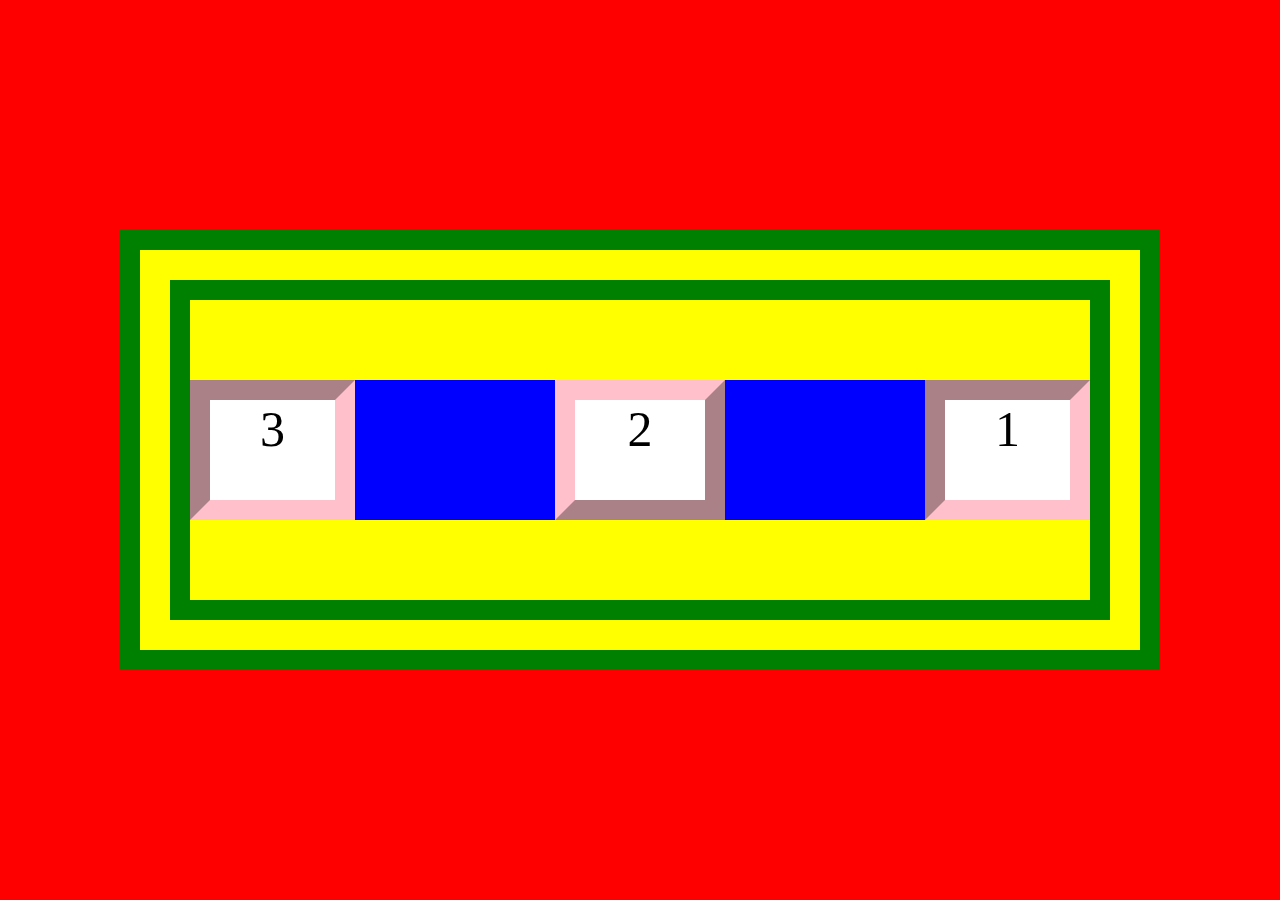
<file: homework.html>
<!DOCTYPE html>
<html>
  <head>
    <meta charset="utf-8">

    <title>Homework</title>
    <style media="screen">

    body{
      background: red;
      position:absolute;
      top:0;right:0;bottom:0;left:0;
      display:flex;
      align-items:center;
      justify-content:center;

      display:-webkit-flex;
      -webkit-align-item : center;
      -webkit-justify-content:center;
    }
    .feed{
      width:1000px;
      height: 400px;
      background-color: yellow;
      border: 20px solid green;
      position:absolute;
      display:flex;
      align-items:center;
      justify-content:center;

    }
    .feed-child{
      width:900px;
      height: 300px;
      background-color: yellow;
      border: 20px solid green;
      position:absolute;
      display:flex;
      align-items:center;
      justify-content:space-between;


    }
    .feed-grand-child{
      width:150px;
      height: 100px;
      background-color: white;
      border: 20px inset pink;
      font-size: 50px;
      text-align: center;
      }

    .feed-grand-child-different{
      width:200px;
      height: 140px;
      background-color: white;

      border-left: 200px solid blue;
      border-right: 200px solid blue;
      font-size: 50px;
      text-align: center;

    }
    .feed-grand-child-different-chile{
      background-clip: content-box; /* <---- */
      width:130px;
      height: 100px;
      background-color: white;
      border: 20px outset pink;

/*      width:200px;
      height: 140px;
      box-shadow: inset 0px 0px 0px 20px pink;*/
    }

    .p{
        position: relative;
    }

    </style>
  </head>
  <body>
    <div class="feed">
      <div class="feed-child">
        <div class="feed-grand-child">3</div>
        <div class="feed-grand-child-different"><div class="feed-grand-child-different-chile"><div class="p">2</div></div></div>
        <div class="feed-grand-child">1</div>
      </div>
    </div>
  </body>
</html>
</file>
<file: css/styles.css>
body{

}
.photo__user{
  width: 75px;
  height: 75px;
  border-radius: 50%;
}

.photo__feed{
  width: 400px;
  height: auto;
}


#columns{
  column-width:250px;
  column-gap: 15px;


}
#columns figure{
  display: inline-block;
  border:1px solid rgba(0,0,0,0.2);
  margin:0;
  margin-bottom: 15px;
  padding:10px;
  box-shadow: 2px 2px 5px rgba(0,0,0,0.5);;

}
#columns figure img{
  width: 100%;
  height:200px;

}
#columns figure figcaption{
  border-top:1px solid rgba(0,0,0,0.2);
  padding:10px;
  margin-top:11px;
  text-align: center;

}
</file>
<file: temp/templatedco/templated-visualize (2)/assets/css/main.css>
@charset "UTF-8";
@import url(font-awesome.min.css);
@import url("http://fonts.googleapis.com/css?family=Source+Sans+Pro:200");

/*
	Visualize by TEMPLATED
	templated.co @templatedco
	Released for free under the Creative Commons Attribution 3.0 license (templated.co/license)
*/

/* Reset */

	html, body, div, span, applet, object, iframe, h1, h2, h3, h4, h5, h6, p, blockquote, pre, a, abbr, acronym, address, big, cite, code, del, dfn, em, img, ins, kbd, q, s, samp, small, strike, strong, sub, sup, tt, var, b, u, i, center, dl, dt, dd, ol, ul, li, fieldset, form, label, legend, table, caption, tbody, tfoot, thead, tr, th, td, article, aside, canvas, details, embed, figure, figcaption, footer, header, hgroup, menu, nav, output, ruby, section, summary, time, mark, audio, video {
		margin: 0;
		padding: 0;
		border: 0;
		font-size: 100%;
		font: inherit;
		vertical-align: baseline;
	}

	article, aside, details, figcaption, figure, footer, header, hgroup, menu, nav, section {
		display: block;
	}

	body {
		line-height: 1;
	}

	ol, ul {
		list-style: none;
	}

	blockquote, q {
		quotes: none;
	}

	blockquote:before, blockquote:after, q:before, q:after {
		content: '';
		content: none;
	}

	table {
		border-collapse: collapse;
		border-spacing: 0;
	}

	body {
		-webkit-text-size-adjust: none;
	}

/* Box Model */

	*, *:before, *:after {
		-moz-box-sizing: border-box;
		-webkit-box-sizing: border-box;
		box-sizing: border-box;
	}

/* Grid */

	.row {
		border-bottom: solid 1px transparent;
		-moz-box-sizing: border-box;
		-webkit-box-sizing: border-box;
		box-sizing: border-box;
	}

	.row > * {
		float: left;
		-moz-box-sizing: border-box;
		-webkit-box-sizing: border-box;
		box-sizing: border-box;
	}

	.row:after, .row:before {
		content: '';
		display: block;
		clear: both;
		height: 0;
	}

	.row.uniform > * > :first-child {
		margin-top: 0;
	}

	.row.uniform > * > :last-child {
		margin-bottom: 0;
	}

	.row.\30 \25 > * {
		padding: 0 0 0 0em;
	}

	.row.\30 \25 {
		margin: 0 0 -1px 0em;
	}

	.row.uniform.\30 \25 > * {
		padding: 0em 0 0 0em;
	}

	.row.uniform.\30 \25 {
		margin: 0em 0 -1px 0em;
	}

	.row > * {
		padding: 0 0 0 2em;
	}

	.row {
		margin: 0 0 -1px -2em;
	}

	.row.uniform > * {
		padding: 2em 0 0 2em;
	}

	.row.uniform {
		margin: -2em 0 -1px -2em;
	}

	.row.\32 00\25 > * {
		padding: 0 0 0 4em;
	}

	.row.\32 00\25 {
		margin: 0 0 -1px -4em;
	}

	.row.uniform.\32 00\25 > * {
		padding: 4em 0 0 4em;
	}

	.row.uniform.\32 00\25 {
		margin: -4em 0 -1px -4em;
	}

	.row.\31 50\25 > * {
		padding: 0 0 0 3em;
	}

	.row.\31 50\25 {
		margin: 0 0 -1px -3em;
	}

	.row.uniform.\31 50\25 > * {
		padding: 3em 0 0 3em;
	}

	.row.uniform.\31 50\25 {
		margin: -3em 0 -1px -3em;
	}

	.row.\35 0\25 > * {
		padding: 0 0 0 1em;
	}

	.row.\35 0\25 {
		margin: 0 0 -1px -1em;
	}

	.row.uniform.\35 0\25 > * {
		padding: 1em 0 0 1em;
	}

	.row.uniform.\35 0\25 {
		margin: -1em 0 -1px -1em;
	}

	.row.\32 5\25 > * {
		padding: 0 0 0 0.5em;
	}

	.row.\32 5\25 {
		margin: 0 0 -1px -0.5em;
	}

	.row.uniform.\32 5\25 > * {
		padding: 0.5em 0 0 0.5em;
	}

	.row.uniform.\32 5\25 {
		margin: -0.5em 0 -1px -0.5em;
	}

	.\31 2u, .\31 2u\24 {
		width: 100%;
		clear: none;
		margin-left: 0;
	}

	.\31 1u, .\31 1u\24 {
		width: 91.6666666667%;
		clear: none;
		margin-left: 0;
	}

	.\31 0u, .\31 0u\24 {
		width: 83.3333333333%;
		clear: none;
		margin-left: 0;
	}

	.\39 u, .\39 u\24 {
		width: 75%;
		clear: none;
		margin-left: 0;
	}

	.\38 u, .\38 u\24 {
		width: 66.6666666667%;
		clear: none;
		margin-left: 0;
	}

	.\37 u, .\37 u\24 {
		width: 58.3333333333%;
		clear: none;
		margin-left: 0;
	}

	.\36 u, .\36 u\24 {
		width: 50%;
		clear: none;
		margin-left: 0;
	}

	.\35 u, .\35 u\24 {
		width: 41.6666666667%;
		clear: none;
		margin-left: 0;
	}

	.\34 u, .\34 u\24 {
		width: 33.3333333333%;
		clear: none;
		margin-left: 0;
	}

	.\33 u, .\33 u\24 {
		width: 25%;
		clear: none;
		margin-left: 0;
	}

	.\32 u, .\32 u\24 {
		width: 16.6666666667%;
		clear: none;
		margin-left: 0;
	}

	.\31 u, .\31 u\24 {
		width: 8.3333333333%;
		clear: none;
		margin-left: 0;
	}

	.\31 2u\24 + *,
	.\31 1u\24 + *,
	.\31 0u\24 + *,
	.\39 u\24 + *,
	.\38 u\24 + *,
	.\37 u\24 + *,
	.\36 u\24 + *,
	.\35 u\24 + *,
	.\34 u\24 + *,
	.\33 u\24 + *,
	.\32 u\24 + *,
	.\31 u\24 + * {
		clear: left;
	}

	.\-11u {
		margin-left: 91.66667%;
	}

	.\-10u {
		margin-left: 83.33333%;
	}

	.\-9u {
		margin-left: 75%;
	}

	.\-8u {
		margin-left: 66.66667%;
	}

	.\-7u {
		margin-left: 58.33333%;
	}

	.\-6u {
		margin-left: 50%;
	}

	.\-5u {
		margin-left: 41.66667%;
	}

	.\-4u {
		margin-left: 33.33333%;
	}

	.\-3u {
		margin-left: 25%;
	}

	.\-2u {
		margin-left: 16.66667%;
	}

	.\-1u {
		margin-left: 8.33333%;
	}

	@media screen and (max-width: 1680px) {

		.row > * {
			padding: 0 0 0 2em;
		}

		.row {
			margin: 0 0 -1px -2em;
		}

		.row.uniform > * {
			padding: 2em 0 0 2em;
		}

		.row.uniform {
			margin: -2em 0 -1px -2em;
		}

		.row.\32 00\25 > * {
			padding: 0 0 0 4em;
		}

		.row.\32 00\25 {
			margin: 0 0 -1px -4em;
		}

		.row.uniform.\32 00\25 > * {
			padding: 4em 0 0 4em;
		}

		.row.uniform.\32 00\25 {
			margin: -4em 0 -1px -4em;
		}

		.row.\31 50\25 > * {
			padding: 0 0 0 3em;
		}

		.row.\31 50\25 {
			margin: 0 0 -1px -3em;
		}

		.row.uniform.\31 50\25 > * {
			padding: 3em 0 0 3em;
		}

		.row.uniform.\31 50\25 {
			margin: -3em 0 -1px -3em;
		}

		.row.\35 0\25 > * {
			padding: 0 0 0 1em;
		}

		.row.\35 0\25 {
			margin: 0 0 -1px -1em;
		}

		.row.uniform.\35 0\25 > * {
			padding: 1em 0 0 1em;
		}

		.row.uniform.\35 0\25 {
			margin: -1em 0 -1px -1em;
		}

		.row.\32 5\25 > * {
			padding: 0 0 0 0.5em;
		}

		.row.\32 5\25 {
			margin: 0 0 -1px -0.5em;
		}

		.row.uniform.\32 5\25 > * {
			padding: 0.5em 0 0 0.5em;
		}

		.row.uniform.\32 5\25 {
			margin: -0.5em 0 -1px -0.5em;
		}

		.\31 2u\28xlarge\29, .\31 2u\24\28xlarge\29 {
			width: 100%;
			clear: none;
			margin-left: 0;
		}

		.\31 1u\28xlarge\29, .\31 1u\24\28xlarge\29 {
			width: 91.6666666667%;
			clear: none;
			margin-left: 0;
		}

		.\31 0u\28xlarge\29, .\31 0u\24\28xlarge\29 {
			width: 83.3333333333%;
			clear: none;
			margin-left: 0;
		}

		.\39 u\28xlarge\29, .\39 u\24\28xlarge\29 {
			width: 75%;
			clear: none;
			margin-left: 0;
		}

		.\38 u\28xlarge\29, .\38 u\24\28xlarge\29 {
			width: 66.6666666667%;
			clear: none;
			margin-left: 0;
		}

		.\37 u\28xlarge\29, .\37 u\24\28xlarge\29 {
			width: 58.3333333333%;
			clear: none;
			margin-left: 0;
		}

		.\36 u\28xlarge\29, .\36 u\24\28xlarge\29 {
			width: 50%;
			clear: none;
			margin-left: 0;
		}

		.\35 u\28xlarge\29, .\35 u\24\28xlarge\29 {
			width: 41.6666666667%;
			clear: none;
			margin-left: 0;
		}

		.\34 u\28xlarge\29, .\34 u\24\28xlarge\29 {
			width: 33.3333333333%;
			clear: none;
			margin-left: 0;
		}

		.\33 u\28xlarge\29, .\33 u\24\28xlarge\29 {
			width: 25%;
			clear: none;
			margin-left: 0;
		}

		.\32 u\28xlarge\29, .\32 u\24\28xlarge\29 {
			width: 16.6666666667%;
			clear: none;
			margin-left: 0;
		}

		.\31 u\28xlarge\29, .\31 u\24\28xlarge\29 {
			width: 8.3333333333%;
			clear: none;
			margin-left: 0;
		}

		.\31 2u\24\28xlarge\29 + *,
		.\31 1u\24\28xlarge\29 + *,
		.\31 0u\24\28xlarge\29 + *,
		.\39 u\24\28xlarge\29 + *,
		.\38 u\24\28xlarge\29 + *,
		.\37 u\24\28xlarge\29 + *,
		.\36 u\24\28xlarge\29 + *,
		.\35 u\24\28xlarge\29 + *,
		.\34 u\24\28xlarge\29 + *,
		.\33 u\24\28xlarge\29 + *,
		.\32 u\24\28xlarge\29 + *,
		.\31 u\24\28xlarge\29 + * {
			clear: left;
		}

		.\-11u\28xlarge\29 {
			margin-left: 91.66667%;
		}

		.\-10u\28xlarge\29 {
			margin-left: 83.33333%;
		}

		.\-9u\28xlarge\29 {
			margin-left: 75%;
		}

		.\-8u\28xlarge\29 {
			margin-left: 66.66667%;
		}

		.\-7u\28xlarge\29 {
			margin-left: 58.33333%;
		}

		.\-6u\28xlarge\29 {
			margin-left: 50%;
		}

		.\-5u\28xlarge\29 {
			margin-left: 41.66667%;
		}

		.\-4u\28xlarge\29 {
			margin-left: 33.33333%;
		}

		.\-3u\28xlarge\29 {
			margin-left: 25%;
		}

		.\-2u\28xlarge\29 {
			margin-left: 16.66667%;
		}

		.\-1u\28xlarge\29 {
			margin-left: 8.33333%;
		}

	}

	@media screen and (max-width: 1280px) {

		.row > * {
			padding: 0 0 0 2em;
		}

		.row {
			margin: 0 0 -1px -2em;
		}

		.row.uniform > * {
			padding: 2em 0 0 2em;
		}

		.row.uniform {
			margin: -2em 0 -1px -2em;
		}

		.row.\32 00\25 > * {
			padding: 0 0 0 4em;
		}

		.row.\32 00\25 {
			margin: 0 0 -1px -4em;
		}

		.row.uniform.\32 00\25 > * {
			padding: 4em 0 0 4em;
		}

		.row.uniform.\32 00\25 {
			margin: -4em 0 -1px -4em;
		}

		.row.\31 50\25 > * {
			padding: 0 0 0 3em;
		}

		.row.\31 50\25 {
			margin: 0 0 -1px -3em;
		}

		.row.uniform.\31 50\25 > * {
			padding: 3em 0 0 3em;
		}

		.row.uniform.\31 50\25 {
			margin: -3em 0 -1px -3em;
		}

		.row.\35 0\25 > * {
			padding: 0 0 0 1em;
		}

		.row.\35 0\25 {
			margin: 0 0 -1px -1em;
		}

		.row.uniform.\35 0\25 > * {
			padding: 1em 0 0 1em;
		}

		.row.uniform.\35 0\25 {
			margin: -1em 0 -1px -1em;
		}

		.row.\32 5\25 > * {
			padding: 0 0 0 0.5em;
		}

		.row.\32 5\25 {
			margin: 0 0 -1px -0.5em;
		}

		.row.uniform.\32 5\25 > * {
			padding: 0.5em 0 0 0.5em;
		}

		.row.uniform.\32 5\25 {
			margin: -0.5em 0 -1px -0.5em;
		}

		.\31 2u\28large\29, .\31 2u\24\28large\29 {
			width: 100%;
			clear: none;
			margin-left: 0;
		}

		.\31 1u\28large\29, .\31 1u\24\28large\29 {
			width: 91.6666666667%;
			clear: none;
			margin-left: 0;
		}

		.\31 0u\28large\29, .\31 0u\24\28large\29 {
			width: 83.3333333333%;
			clear: none;
			margin-left: 0;
		}

		.\39 u\28large\29, .\39 u\24\28large\29 {
			width: 75%;
			clear: none;
			margin-left: 0;
		}

		.\38 u\28large\29, .\38 u\24\28large\29 {
			width: 66.6666666667%;
			clear: none;
			margin-left: 0;
		}

		.\37 u\28large\29, .\37 u\24\28large\29 {
			width: 58.3333333333%;
			clear: none;
			margin-left: 0;
		}

		.\36 u\28large\29, .\36 u\24\28large\29 {
			width: 50%;
			clear: none;
			margin-left: 0;
		}

		.\35 u\28large\29, .\35 u\24\28large\29 {
			width: 41.6666666667%;
			clear: none;
			margin-left: 0;
		}

		.\34 u\28large\29, .\34 u\24\28large\29 {
			width: 33.3333333333%;
			clear: none;
			margin-left: 0;
		}

		.\33 u\28large\29, .\33 u\24\28large\29 {
			width: 25%;
			clear: none;
			margin-left: 0;
		}

		.\32 u\28large\29, .\32 u\24\28large\29 {
			width: 16.6666666667%;
			clear: none;
			margin-left: 0;
		}

		.\31 u\28large\29, .\31 u\24\28large\29 {
			width: 8.3333333333%;
			clear: none;
			margin-left: 0;
		}

		.\31 2u\24\28large\29 + *,
		.\31 1u\24\28large\29 + *,
		.\31 0u\24\28large\29 + *,
		.\39 u\24\28large\29 + *,
		.\38 u\24\28large\29 + *,
		.\37 u\24\28large\29 + *,
		.\36 u\24\28large\29 + *,
		.\35 u\24\28large\29 + *,
		.\34 u\24\28large\29 + *,
		.\33 u\24\28large\29 + *,
		.\32 u\24\28large\29 + *,
		.\31 u\24\28large\29 + * {
			clear: left;
		}

		.\-11u\28large\29 {
			margin-left: 91.66667%;
		}

		.\-10u\28large\29 {
			margin-left: 83.33333%;
		}

		.\-9u\28large\29 {
			margin-left: 75%;
		}

		.\-8u\28large\29 {
			margin-left: 66.66667%;
		}

		.\-7u\28large\29 {
			margin-left: 58.33333%;
		}

		.\-6u\28large\29 {
			margin-left: 50%;
		}

		.\-5u\28large\29 {
			margin-left: 41.66667%;
		}

		.\-4u\28large\29 {
			margin-left: 33.33333%;
		}

		.\-3u\28large\29 {
			margin-left: 25%;
		}

		.\-2u\28large\29 {
			margin-left: 16.66667%;
		}

		.\-1u\28large\29 {
			margin-left: 8.33333%;
		}

	}

	@media screen and (max-width: 980px) {

		.row > * {
			padding: 0 0 0 2em;
		}

		.row {
			margin: 0 0 -1px -2em;
		}

		.row.uniform > * {
			padding: 2em 0 0 2em;
		}

		.row.uniform {
			margin: -2em 0 -1px -2em;
		}

		.row.\32 00\25 > * {
			padding: 0 0 0 4em;
		}

		.row.\32 00\25 {
			margin: 0 0 -1px -4em;
		}

		.row.uniform.\32 00\25 > * {
			padding: 4em 0 0 4em;
		}

		.row.uniform.\32 00\25 {
			margin: -4em 0 -1px -4em;
		}

		.row.\31 50\25 > * {
			padding: 0 0 0 3em;
		}

		.row.\31 50\25 {
			margin: 0 0 -1px -3em;
		}

		.row.uniform.\31 50\25 > * {
			padding: 3em 0 0 3em;
		}

		.row.uniform.\31 50\25 {
			margin: -3em 0 -1px -3em;
		}

		.row.\35 0\25 > * {
			padding: 0 0 0 1em;
		}

		.row.\35 0\25 {
			margin: 0 0 -1px -1em;
		}

		.row.uniform.\35 0\25 > * {
			padding: 1em 0 0 1em;
		}

		.row.uniform.\35 0\25 {
			margin: -1em 0 -1px -1em;
		}

		.row.\32 5\25 > * {
			padding: 0 0 0 0.5em;
		}

		.row.\32 5\25 {
			margin: 0 0 -1px -0.5em;
		}

		.row.uniform.\32 5\25 > * {
			padding: 0.5em 0 0 0.5em;
		}

		.row.uniform.\32 5\25 {
			margin: -0.5em 0 -1px -0.5em;
		}

		.\31 2u\28medium\29, .\31 2u\24\28medium\29 {
			width: 100%;
			clear: none;
			margin-left: 0;
		}

		.\31 1u\28medium\29, .\31 1u\24\28medium\29 {
			width: 91.6666666667%;
			clear: none;
			margin-left: 0;
		}

		.\31 0u\28medium\29, .\31 0u\24\28medium\29 {
			width: 83.3333333333%;
			clear: none;
			margin-left: 0;
		}

		.\39 u\28medium\29, .\39 u\24\28medium\29 {
			width: 75%;
			clear: none;
			margin-left: 0;
		}

		.\38 u\28medium\29, .\38 u\24\28medium\29 {
			width: 66.6666666667%;
			clear: none;
			margin-left: 0;
		}

		.\37 u\28medium\29, .\37 u\24\28medium\29 {
			width: 58.3333333333%;
			clear: none;
			margin-left: 0;
		}

		.\36 u\28medium\29, .\36 u\24\28medium\29 {
			width: 50%;
			clear: none;
			margin-left: 0;
		}

		.\35 u\28medium\29, .\35 u\24\28medium\29 {
			width: 41.6666666667%;
			clear: none;
			margin-left: 0;
		}

		.\34 u\28medium\29, .\34 u\24\28medium\29 {
			width: 33.3333333333%;
			clear: none;
			margin-left: 0;
		}

		.\33 u\28medium\29, .\33 u\24\28medium\29 {
			width: 25%;
			clear: none;
			margin-left: 0;
		}

		.\32 u\28medium\29, .\32 u\24\28medium\29 {
			width: 16.6666666667%;
			clear: none;
			margin-left: 0;
		}

		.\31 u\28medium\29, .\31 u\24\28medium\29 {
			width: 8.3333333333%;
			clear: none;
			margin-left: 0;
		}

		.\31 2u\24\28medium\29 + *,
		.\31 1u\24\28medium\29 + *,
		.\31 0u\24\28medium\29 + *,
		.\39 u\24\28medium\29 + *,
		.\38 u\24\28medium\29 + *,
		.\37 u\24\28medium\29 + *,
		.\36 u\24\28medium\29 + *,
		.\35 u\24\28medium\29 + *,
		.\34 u\24\28medium\29 + *,
		.\33 u\24\28medium\29 + *,
		.\32 u\24\28medium\29 + *,
		.\31 u\24\28medium\29 + * {
			clear: left;
		}

		.\-11u\28medium\29 {
			margin-left: 91.66667%;
		}

		.\-10u\28medium\29 {
			margin-left: 83.33333%;
		}

		.\-9u\28medium\29 {
			margin-left: 75%;
		}

		.\-8u\28medium\29 {
			margin-left: 66.66667%;
		}

		.\-7u\28medium\29 {
			margin-left: 58.33333%;
		}

		.\-6u\28medium\29 {
			margin-left: 50%;
		}

		.\-5u\28medium\29 {
			margin-left: 41.66667%;
		}

		.\-4u\28medium\29 {
			margin-left: 33.33333%;
		}

		.\-3u\28medium\29 {
			margin-left: 25%;
		}

		.\-2u\28medium\29 {
			margin-left: 16.66667%;
		}

		.\-1u\28medium\29 {
			margin-left: 8.33333%;
		}

	}

	@media screen and (max-width: 736px) {

		.row > * {
			padding: 0 0 0 2em;
		}

		.row {
			margin: 0 0 -1px -2em;
		}

		.row.uniform > * {
			padding: 2em 0 0 2em;
		}

		.row.uniform {
			margin: -2em 0 -1px -2em;
		}

		.row.\32 00\25 > * {
			padding: 0 0 0 4em;
		}

		.row.\32 00\25 {
			margin: 0 0 -1px -4em;
		}

		.row.uniform.\32 00\25 > * {
			padding: 4em 0 0 4em;
		}

		.row.uniform.\32 00\25 {
			margin: -4em 0 -1px -4em;
		}

		.row.\31 50\25 > * {
			padding: 0 0 0 3em;
		}

		.row.\31 50\25 {
			margin: 0 0 -1px -3em;
		}

		.row.uniform.\31 50\25 > * {
			padding: 3em 0 0 3em;
		}

		.row.uniform.\31 50\25 {
			margin: -3em 0 -1px -3em;
		}

		.row.\35 0\25 > * {
			padding: 0 0 0 1em;
		}

		.row.\35 0\25 {
			margin: 0 0 -1px -1em;
		}

		.row.uniform.\35 0\25 > * {
			padding: 1em 0 0 1em;
		}

		.row.uniform.\35 0\25 {
			margin: -1em 0 -1px -1em;
		}

		.row.\32 5\25 > * {
			padding: 0 0 0 0.5em;
		}

		.row.\32 5\25 {
			margin: 0 0 -1px -0.5em;
		}

		.row.uniform.\32 5\25 > * {
			padding: 0.5em 0 0 0.5em;
		}

		.row.uniform.\32 5\25 {
			margin: -0.5em 0 -1px -0.5em;
		}

		.\31 2u\28small\29, .\31 2u\24\28small\29 {
			width: 100%;
			clear: none;
			margin-left: 0;
		}

		.\31 1u\28small\29, .\31 1u\24\28small\29 {
			width: 91.6666666667%;
			clear: none;
			margin-left: 0;
		}

		.\31 0u\28small\29, .\31 0u\24\28small\29 {
			width: 83.3333333333%;
			clear: none;
			margin-left: 0;
		}

		.\39 u\28small\29, .\39 u\24\28small\29 {
			width: 75%;
			clear: none;
			margin-left: 0;
		}

		.\38 u\28small\29, .\38 u\24\28small\29 {
			width: 66.6666666667%;
			clear: none;
			margin-left: 0;
		}

		.\37 u\28small\29, .\37 u\24\28small\29 {
			width: 58.3333333333%;
			clear: none;
			margin-left: 0;
		}

		.\36 u\28small\29, .\36 u\24\28small\29 {
			width: 50%;
			clear: none;
			margin-left: 0;
		}

		.\35 u\28small\29, .\35 u\24\28small\29 {
			width: 41.6666666667%;
			clear: none;
			margin-left: 0;
		}

		.\34 u\28small\29, .\34 u\24\28small\29 {
			width: 33.3333333333%;
			clear: none;
			margin-left: 0;
		}

		.\33 u\28small\29, .\33 u\24\28small\29 {
			width: 25%;
			clear: none;
			margin-left: 0;
		}

		.\32 u\28small\29, .\32 u\24\28small\29 {
			width: 16.6666666667%;
			clear: none;
			margin-left: 0;
		}

		.\31 u\28small\29, .\31 u\24\28small\29 {
			width: 8.3333333333%;
			clear: none;
			margin-left: 0;
		}

		.\31 2u\24\28small\29 + *,
		.\31 1u\24\28small\29 + *,
		.\31 0u\24\28small\29 + *,
		.\39 u\24\28small\29 + *,
		.\38 u\24\28small\29 + *,
		.\37 u\24\28small\29 + *,
		.\36 u\24\28small\29 + *,
		.\35 u\24\28small\29 + *,
		.\34 u\24\28small\29 + *,
		.\33 u\24\28small\29 + *,
		.\32 u\24\28small\29 + *,
		.\31 u\24\28small\29 + * {
			clear: left;
		}

		.\-11u\28small\29 {
			margin-left: 91.66667%;
		}

		.\-10u\28small\29 {
			margin-left: 83.33333%;
		}

		.\-9u\28small\29 {
			margin-left: 75%;
		}

		.\-8u\28small\29 {
			margin-left: 66.66667%;
		}

		.\-7u\28small\29 {
			margin-left: 58.33333%;
		}

		.\-6u\28small\29 {
			margin-left: 50%;
		}

		.\-5u\28small\29 {
			margin-left: 41.66667%;
		}

		.\-4u\28small\29 {
			margin-left: 33.33333%;
		}

		.\-3u\28small\29 {
			margin-left: 25%;
		}

		.\-2u\28small\29 {
			margin-left: 16.66667%;
		}

		.\-1u\28small\29 {
			margin-left: 8.33333%;
		}

	}

	@media screen and (max-width: 480px) {

		.row > * {
			padding: 0 0 0 2em;
		}

		.row {
			margin: 0 0 -1px -2em;
		}

		.row.uniform > * {
			padding: 2em 0 0 2em;
		}

		.row.uniform {
			margin: -2em 0 -1px -2em;
		}

		.row.\32 00\25 > * {
			padding: 0 0 0 4em;
		}

		.row.\32 00\25 {
			margin: 0 0 -1px -4em;
		}

		.row.uniform.\32 00\25 > * {
			padding: 4em 0 0 4em;
		}

		.row.uniform.\32 00\25 {
			margin: -4em 0 -1px -4em;
		}

		.row.\31 50\25 > * {
			padding: 0 0 0 3em;
		}

		.row.\31 50\25 {
			margin: 0 0 -1px -3em;
		}

		.row.uniform.\31 50\25 > * {
			padding: 3em 0 0 3em;
		}

		.row.uniform.\31 50\25 {
			margin: -3em 0 -1px -3em;
		}

		.row.\35 0\25 > * {
			padding: 0 0 0 1em;
		}

		.row.\35 0\25 {
			margin: 0 0 -1px -1em;
		}

		.row.uniform.\35 0\25 > * {
			padding: 1em 0 0 1em;
		}

		.row.uniform.\35 0\25 {
			margin: -1em 0 -1px -1em;
		}

		.row.\32 5\25 > * {
			padding: 0 0 0 0.5em;
		}

		.row.\32 5\25 {
			margin: 0 0 -1px -0.5em;
		}

		.row.uniform.\32 5\25 > * {
			padding: 0.5em 0 0 0.5em;
		}

		.row.uniform.\32 5\25 {
			margin: -0.5em 0 -1px -0.5em;
		}

		.\31 2u\28xsmall\29, .\31 2u\24\28xsmall\29 {
			width: 100%;
			clear: none;
			margin-left: 0;
		}

		.\31 1u\28xsmall\29, .\31 1u\24\28xsmall\29 {
			width: 91.6666666667%;
			clear: none;
			margin-left: 0;
		}

		.\31 0u\28xsmall\29, .\31 0u\24\28xsmall\29 {
			width: 83.3333333333%;
			clear: none;
			margin-left: 0;
		}

		.\39 u\28xsmall\29, .\39 u\24\28xsmall\29 {
			width: 75%;
			clear: none;
			margin-left: 0;
		}

		.\38 u\28xsmall\29, .\38 u\24\28xsmall\29 {
			width: 66.6666666667%;
			clear: none;
			margin-left: 0;
		}

		.\37 u\28xsmall\29, .\37 u\24\28xsmall\29 {
			width: 58.3333333333%;
			clear: none;
			margin-left: 0;
		}

		.\36 u\28xsmall\29, .\36 u\24\28xsmall\29 {
			width: 50%;
			clear: none;
			margin-left: 0;
		}

		.\35 u\28xsmall\29, .\35 u\24\28xsmall\29 {
			width: 41.6666666667%;
			clear: none;
			margin-left: 0;
		}

		.\34 u\28xsmall\29, .\34 u\24\28xsmall\29 {
			width: 33.3333333333%;
			clear: none;
			margin-left: 0;
		}

		.\33 u\28xsmall\29, .\33 u\24\28xsmall\29 {
			width: 25%;
			clear: none;
			margin-left: 0;
		}

		.\32 u\28xsmall\29, .\32 u\24\28xsmall\29 {
			width: 16.6666666667%;
			clear: none;
			margin-left: 0;
		}

		.\31 u\28xsmall\29, .\31 u\24\28xsmall\29 {
			width: 8.3333333333%;
			clear: none;
			margin-left: 0;
		}

		.\31 2u\24\28xsmall\29 + *,
		.\31 1u\24\28xsmall\29 + *,
		.\31 0u\24\28xsmall\29 + *,
		.\39 u\24\28xsmall\29 + *,
		.\38 u\24\28xsmall\29 + *,
		.\37 u\24\28xsmall\29 + *,
		.\36 u\24\28xsmall\29 + *,
		.\35 u\24\28xsmall\29 + *,
		.\34 u\24\28xsmall\29 + *,
		.\33 u\24\28xsmall\29 + *,
		.\32 u\24\28xsmall\29 + *,
		.\31 u\24\28xsmall\29 + * {
			clear: left;
		}

		.\-11u\28xsmall\29 {
			margin-left: 91.66667%;
		}

		.\-10u\28xsmall\29 {
			margin-left: 83.33333%;
		}

		.\-9u\28xsmall\29 {
			margin-left: 75%;
		}

		.\-8u\28xsmall\29 {
			margin-left: 66.66667%;
		}

		.\-7u\28xsmall\29 {
			margin-left: 58.33333%;
		}

		.\-6u\28xsmall\29 {
			margin-left: 50%;
		}

		.\-5u\28xsmall\29 {
			margin-left: 41.66667%;
		}

		.\-4u\28xsmall\29 {
			margin-left: 33.33333%;
		}

		.\-3u\28xsmall\29 {
			margin-left: 25%;
		}

		.\-2u\28xsmall\29 {
			margin-left: 16.66667%;
		}

		.\-1u\28xsmall\29 {
			margin-left: 8.33333%;
		}

	}

/* Basic */

	@-ms-viewport {
		width: device-width;
	}

	body {
		-ms-overflow-style: scrollbar;
	}

	@media screen and (max-width: 480px) {

		html, body {
			min-width: 320px;
		}

	}

	body {
		background-color: #000;
		background-image: url("../../images/bg.jpg");
		background-size: cover;
		background-position: top center;
	}

		body.is-loading *, body.is-loading *:before, body.is-loading *:after {
			-moz-animation: none !important;
			-webkit-animation: none !important;
			-ms-animation: none !important;
			animation: none !important;
			-moz-transition: none !important;
			-webkit-transition: none !important;
			-ms-transition: none !important;
			transition: none !important;
		}

/* Type */

	body, input, select, textarea {
		color: rgba(255, 255, 255, 0.65);
		font-family: "Source Sans Pro", Helvetica, sans-serif;
		font-size: 13pt;
		font-weight: 200;
		line-height: 1.65;
	}

		@media screen and (max-width: 1280px) {

			body, input, select, textarea {
				font-size: 12pt;
			}

		}

	a {
		color: inherit;
		text-decoration: none;
		border-bottom: dotted 1px rgba(255, 255, 255, 0.35);
		-moz-transition: border-bottom-color 0.2s ease-in-out, color 0.2s ease-in-out;
		-webkit-transition: border-bottom-color 0.2s ease-in-out, color 0.2s ease-in-out;
		-ms-transition: border-bottom-color 0.2s ease-in-out, color 0.2s ease-in-out;
		transition: border-bottom-color 0.2s ease-in-out, color 0.2s ease-in-out;
	}

		a:hover {
			color: #ffffff;
			border-bottom-color: transparent;
		}

	strong, b {
		color: #ffffff;
		font-weight: 200;
	}

	em, i {
		font-style: italic;
	}

	p {
		margin: 0 0 2em 0;
	}

	h1, h2, h3, h4, h5, h6 {
		color: #ffffff;
		font-weight: 200;
		line-height: 1.5;
		margin: 0 0 1em 0;
	}

		h1 a, h2 a, h3 a, h4 a, h5 a, h6 a {
			color: inherit;
			text-decoration: none;
		}

		@media screen and (max-width: 980px) {

			h1 br, h2 br, h3 br, h4 br, h5 br, h6 br {
				display: none;
			}

		}

	h1 {
		font-size: 1.75em;
	}

		@media screen and (max-width: 980px) {

			h1 {
				font-size: 1.5em;
			}

		}

		@media screen and (max-width: 736px) {

			h1 {
				font-size: 1.25em;
			}

		}

	h2 {
		font-size: 1.35em;
	}

		@media screen and (max-width: 736px) {

			h2 {
				font-size: 1em;
			}

		}

	h3 {
		font-size: 1em;
	}

	h4 {
		font-size: 1em;
	}

	h5 {
		font-size: 0.9em;
	}

	h6 {
		font-size: 0.7em;
	}

	sub {
		font-size: 0.8em;
		position: relative;
		top: 0.5em;
	}

	sup {
		font-size: 0.8em;
		position: relative;
		top: -0.5em;
	}

	blockquote {
		border-left: solid 4px rgba(255, 255, 255, 0.25);
		font-style: italic;
		margin: 0 0 2em 0;
		padding: 0.5em 0 0.5em 2em;
	}

	code {
		background: rgba(255, 255, 255, 0.075);
		border-radius: 4px;
		border: solid 1px rgba(255, 255, 255, 0.25);
		font-family: "Courier New", monospace;
		font-size: 0.9em;
		margin: 0 0.25em;
		padding: 0.25em 0.65em;
	}

	pre {
		-webkit-overflow-scrolling: touch;
		font-family: "Courier New", monospace;
		font-size: 0.9em;
		margin: 0 0 2em 0;
	}

		pre code {
			display: block;
			line-height: 1.75;
			padding: 1em 1.5em;
			overflow-x: auto;
		}

	hr {
		border: 0;
		border-bottom: solid 1px rgba(255, 255, 255, 0.25);
		margin: 2em 0;
	}

		hr.major {
			margin: 3em 0;
		}

	.align-left {
		text-align: left;
	}

	.align-center {
		text-align: center;
	}

	.align-right {
		text-align: right;
	}

/* Section/Article */

	section.special, article.special {
		text-align: center;
	}

	header p {
		color: rgba(255, 255, 255, 0.35);
		position: relative;
		margin: 0 0 1.5em 0;
	}

	header h2 + p {
		font-size: 1.25em;
		margin-top: -1em;
	}

	header h3 + p {
		font-size: 1.1em;
		margin-top: -0.8em;
	}

	header h4 + p,
	header h5 + p,
	header h6 + p {
		font-size: 0.9em;
		margin-top: -0.6em;
	}

/* Form */

	form {
		margin: 0 0 2em 0;
	}

	label {
		color: #ffffff;
		display: block;
		font-size: 0.9em;
		font-weight: 200;
		margin: 0 0 1em 0;
	}

	input[type="text"],
	input[type="password"],
	input[type="email"],
	input[type="tel"],
	select,
	textarea {
		-moz-appearance: none;
		-webkit-appearance: none;
		-ms-appearance: none;
		appearance: none;
		background: rgba(255, 255, 255, 0.075);
		border-radius: 4px;
		border: none;
		border: solid 1px rgba(255, 255, 255, 0.25);
		color: inherit;
		display: block;
		outline: 0;
		padding: 0 1em;
		text-decoration: none;
		width: 100%;
	}

		input[type="text"]:invalid,
		input[type="password"]:invalid,
		input[type="email"]:invalid,
		input[type="tel"]:invalid,
		select:invalid,
		textarea:invalid {
			box-shadow: none;
		}

		input[type="text"]:focus,
		input[type="password"]:focus,
		input[type="email"]:focus,
		input[type="tel"]:focus,
		select:focus,
		textarea:focus {
			border-color: #FF6382;
			box-shadow: 0 0 0 1px #FF6382;
		}

	.select-wrapper {
		text-decoration: none;
		display: block;
		position: relative;
	}

		.select-wrapper:before {
			content: "";
			-moz-osx-font-smoothing: grayscale;
			-webkit-font-smoothing: antialiased;
			font-family: FontAwesome;
			font-style: normal;
			font-weight: normal;
			text-transform: none !important;
		}

		.select-wrapper:before {
			color: rgba(255, 255, 255, 0.25);
			display: block;
			height: 2.75em;
			line-height: 2.75em;
			pointer-events: none;
			position: absolute;
			right: 0;
			text-align: center;
			top: 0;
			width: 2.75em;
		}

		.select-wrapper select::-ms-expand {
			display: none;
		}

	input[type="text"],
	input[type="password"],
	input[type="email"],
	select {
		height: 2.75em;
	}

	textarea {
		padding: 0.75em 1em;
	}

	input[type="checkbox"],
	input[type="radio"] {
		-moz-appearance: none;
		-webkit-appearance: none;
		-ms-appearance: none;
		appearance: none;
		display: block;
		float: left;
		margin-right: -2em;
		opacity: 0;
		width: 1em;
		z-index: -1;
	}

		input[type="checkbox"] + label,
		input[type="radio"] + label {
			text-decoration: none;
			color: rgba(255, 255, 255, 0.65);
			cursor: pointer;
			display: inline-block;
			font-size: 1em;
			font-weight: 200;
			padding-left: 2.4em;
			padding-right: 0.75em;
			position: relative;
		}

			input[type="checkbox"] + label:before,
			input[type="radio"] + label:before {
				-moz-osx-font-smoothing: grayscale;
				-webkit-font-smoothing: antialiased;
				font-family: FontAwesome;
				font-style: normal;
				font-weight: normal;
				text-transform: none !important;
			}

			input[type="checkbox"] + label:before,
			input[type="radio"] + label:before {
				background: rgba(255, 255, 255, 0.075);
				border-radius: 4px;
				border: solid 1px rgba(255, 255, 255, 0.25);
				content: '';
				display: inline-block;
				height: 1.65em;
				left: 0;
				line-height: 1.58125em;
				position: absolute;
				text-align: center;
				top: 0;
				width: 1.65em;
			}

		input[type="checkbox"]:checked + label:before,
		input[type="radio"]:checked + label:before {
			background: #FF6382;
			border-color: #FF6382;
			color: #ffffff;
			content: '\f00c';
		}

		input[type="checkbox"]:focus + label:before,
		input[type="radio"]:focus + label:before {
			border-color: #FF6382;
			box-shadow: 0 0 0 1px #FF6382;
		}

	input[type="checkbox"] + label:before {
		border-radius: 4px;
	}

	input[type="radio"] + label:before {
		border-radius: 100%;
	}

	::-webkit-input-placeholder {
		color: rgba(255, 255, 255, 0.35) !important;
		opacity: 1.0;
	}

	:-moz-placeholder {
		color: rgba(255, 255, 255, 0.35) !important;
		opacity: 1.0;
	}

	::-moz-placeholder {
		color: rgba(255, 255, 255, 0.35) !important;
		opacity: 1.0;
	}

	:-ms-input-placeholder {
		color: rgba(255, 255, 255, 0.35) !important;
		opacity: 1.0;
	}

	.formerize-placeholder {
		color: rgba(255, 255, 255, 0.35) !important;
		opacity: 1.0;
	}

/* Box */

	.box {
		border-radius: 4px;
		border: solid 1px rgba(255, 255, 255, 0.25);
		margin-bottom: 2em;
		padding: 1.5em;
	}

		.box > :last-child,
		.box > :last-child > :last-child,
		.box > :last-child > :last-child > :last-child {
			margin-bottom: 0;
		}

		.box.alt {
			border: 0;
			border-radius: 0;
			padding: 0;
		}

/* Icon */

	.icon {
		text-decoration: none;
		border-bottom: none;
		position: relative;
	}

		.icon:before {
			-moz-osx-font-smoothing: grayscale;
			-webkit-font-smoothing: antialiased;
			font-family: FontAwesome;
			font-style: normal;
			font-weight: normal;
			text-transform: none !important;
		}

		.icon > .label {
			display: none;
		}

		.icon.style2 {
			-moz-transition: all 0.2s ease;
			-webkit-transition: all 0.2s ease;
			-ms-transition: all 0.2s ease;
			transition: all 0.2s ease;
			border-radius: 100%;
			display: inline-block;
			padding: 0.5em;
			border: solid 1px rgba(255, 255, 255, 0.25);
			background-color: rgba(255, 255, 255, 0.075);
		}

			.icon.style2:before {
				display: block;
				width: 1.25em;
				height: 1.25em;
				line-height: 1.25em;
				font-size: 1.35em;
			}

			.icon.style2:hover {
				background-color: rgba(255, 255, 255, 0.25);
			}

			@media screen and (max-width: 736px) {

				.icon.style2:before {
					font-size: 1em;
				}

			}

/* Image */

	.image {
		border-radius: 4px;
		border: 0;
		display: inline-block;
		position: relative;
	}

		.image img {
			border-radius: 4px;
			display: block;
		}

		.image.left, .image.right {
			max-width: 40%;
		}

			.image.left img, .image.right img {
				width: 100%;
			}

		.image.left {
			float: left;
			padding: 0 1.5em 1em 0;
			top: 0.25em;
		}

		.image.right {
			float: right;
			padding: 0 0 1em 1.5em;
			top: 0.25em;
		}

		.image.fit {
			display: block;
			margin: 0 0 2em 0;
			width: 100%;
		}

			.image.fit img {
				width: 100%;
			}

		.image.main {
			display: block;
			margin: 0 0 3em 0;
			width: 100%;
		}

			.image.main img {
				width: 100%;
			}

/* List */

	ol {
		list-style: decimal;
		margin: 0 0 2em 0;
		padding-left: 1.25em;
	}

		ol li {
			padding-left: 0.25em;
		}

	ul {
		list-style: disc;
		margin: 0 0 2em 0;
		padding-left: 1em;
	}

		ul li {
			padding-left: 0.5em;
		}

		ul.alt {
			list-style: none;
			padding-left: 0;
		}

			ul.alt li {
				border-top: solid 1px rgba(255, 255, 255, 0.25);
				padding: 0.5em 0;
			}

				ul.alt li:first-child {
					border-top: 0;
					padding-top: 0;
				}

		ul.icons {
			cursor: default;
			list-style: none;
			padding-left: 0;
		}

			ul.icons li {
				display: inline-block;
				padding: 0 1em 0 0;
			}

				ul.icons li:last-child {
					padding-right: 0;
				}

		ul.actions {
			cursor: default;
			list-style: none;
			padding-left: 0;
		}

			ul.actions li {
				display: inline-block;
				padding: 0 1em 0 0;
				vertical-align: middle;
			}

				ul.actions li:last-child {
					padding-right: 0;
				}

			ul.actions.small li {
				padding: 0 0.5em 0 0;
			}

			ul.actions.vertical li {
				display: block;
				padding: 1em 0 0 0;
			}

				ul.actions.vertical li:first-child {
					padding-top: 0;
				}

				ul.actions.vertical li > * {
					margin-bottom: 0;
				}

			ul.actions.vertical.small li {
				padding: 0.5em 0 0 0;
			}

				ul.actions.vertical.small li:first-child {
					padding-top: 0;
				}

			ul.actions.fit {
				display: table;
				margin-left: -1em;
				padding: 0;
				table-layout: fixed;
				width: calc(100% + 1em);
			}

				ul.actions.fit li {
					display: table-cell;
					padding: 0 0 0 1em;
				}

					ul.actions.fit li > * {
						margin-bottom: 0;
					}

				ul.actions.fit.small {
					margin-left: -0.5em;
					width: calc(100% + 0.5em);
				}

					ul.actions.fit.small li {
						padding: 0 0 0 0.5em;
					}

			@media screen and (max-width: 480px) {

				ul.actions {
					margin: 0 0 2em 0;
				}

					ul.actions li {
						padding: 1em 0 0 0;
						display: block;
						text-align: center;
						width: 100%;
					}

						ul.actions li:first-child {
							padding-top: 0;
						}

						ul.actions li > * {
							width: 100%;
							margin: 0 !important;
						}

							ul.actions li > *.icon:before {
								margin-left: -2em;
							}

					ul.actions.small li {
						padding: 0.5em 0 0 0;
					}

						ul.actions.small li:first-child {
							padding-top: 0;
						}

			}

	dl {
		margin: 0 0 2em 0;
	}

		dl dt {
			display: block;
			font-weight: 200;
			margin: 0 0 1em 0;
		}

		dl dd {
			margin-left: 2em;
		}

/* Table */

	.table-wrapper {
		-webkit-overflow-scrolling: touch;
		overflow-x: auto;
	}

	table {
		margin: 0 0 2em 0;
		width: 100%;
	}

		table tbody tr {
			border: solid 1px rgba(255, 255, 255, 0.25);
			border-left: 0;
			border-right: 0;
		}

			table tbody tr:nth-child(2n + 1) {
				background-color: rgba(255, 255, 255, 0.075);
			}

		table td {
			padding: 0.75em 0.75em;
		}

		table th {
			color: #ffffff;
			font-size: 0.9em;
			font-weight: 200;
			padding: 0 0.75em 0.75em 0.75em;
			text-align: left;
		}

		table thead {
			border-bottom: solid 2px rgba(255, 255, 255, 0.25);
		}

		table tfoot {
			border-top: solid 2px rgba(255, 255, 255, 0.25);
		}

		table.alt {
			border-collapse: separate;
		}

			table.alt tbody tr td {
				border: solid 1px rgba(255, 255, 255, 0.25);
				border-left-width: 0;
				border-top-width: 0;
			}

				table.alt tbody tr td:first-child {
					border-left-width: 1px;
				}

			table.alt tbody tr:first-child td {
				border-top-width: 1px;
			}

			table.alt thead {
				border-bottom: 0;
			}

			table.alt tfoot {
				border-top: 0;
			}

/* Button */

	input[type="submit"],
	input[type="reset"],
	input[type="button"],
	button,
	.button {
		-moz-appearance: none;
		-webkit-appearance: none;
		-ms-appearance: none;
		appearance: none;
		-moz-transition: background-color 0.2s ease-in-out, color 0.2s ease-in-out;
		-webkit-transition: background-color 0.2s ease-in-out, color 0.2s ease-in-out;
		-ms-transition: background-color 0.2s ease-in-out, color 0.2s ease-in-out;
		transition: background-color 0.2s ease-in-out, color 0.2s ease-in-out;
		background-color: #FF6382;
		border-radius: 4px;
		border: 0;
		color: !important;
		cursor: pointer;
		display: inline-block;
		font-weight: 200;
		height: 2.85em;
		line-height: 2.95em;
		padding: 0 1.5em;
		text-align: center;
		text-decoration: none;
		white-space: nowrap;
	}

		input[type="submit"]:hover,
		input[type="reset"]:hover,
		input[type="button"]:hover,
		button:hover,
		.button:hover {
			background-color: #ff7c96;
		}

		input[type="submit"]:active,
		input[type="reset"]:active,
		input[type="button"]:active,
		button:active,
		.button:active {
			background-color: #ff496e;
		}

		input[type="submit"].icon,
		input[type="reset"].icon,
		input[type="button"].icon,
		button.icon,
		.button.icon {
			padding-left: 1.35em;
		}

			input[type="submit"].icon:before,
			input[type="reset"].icon:before,
			input[type="button"].icon:before,
			button.icon:before,
			.button.icon:before {
				margin-right: 0.5em;
			}

		input[type="submit"].fit,
		input[type="reset"].fit,
		input[type="button"].fit,
		button.fit,
		.button.fit {
			display: block;
			margin: 0 0 1em 0;
			width: 100%;
		}

		input[type="submit"].small,
		input[type="reset"].small,
		input[type="button"].small,
		button.small,
		.button.small {
			font-size: 0.8em;
		}

		input[type="submit"].big,
		input[type="reset"].big,
		input[type="button"].big,
		button.big,
		.button.big {
			font-size: 1.35em;
		}

		input[type="submit"].alt,
		input[type="reset"].alt,
		input[type="button"].alt,
		button.alt,
		.button.alt {
			background-color: transparent;
			box-shadow: inset 0 0 0 2px rgba(255, 255, 255, 0.25);
			color: #ffffff !important;
		}

			input[type="submit"].alt:hover,
			input[type="reset"].alt:hover,
			input[type="button"].alt:hover,
			button.alt:hover,
			.button.alt:hover {
				background-color: rgba(255, 255, 255, 0.075);
			}

			input[type="submit"].alt:active,
			input[type="reset"].alt:active,
			input[type="button"].alt:active,
			button.alt:active,
			.button.alt:active {
				background-color: rgba(255, 0, 0, 0.2);
			}

			input[type="submit"].alt.icon:before,
			input[type="reset"].alt.icon:before,
			input[type="button"].alt.icon:before,
			button.alt.icon:before,
			.button.alt.icon:before {
				color: rgba(255, 255, 255, 0.35);
			}

		input[type="submit"].special,
		input[type="reset"].special,
		input[type="button"].special,
		button.special,
		.button.special {
			background-color: #FF6382;
			color: !important;
		}

			input[type="submit"].special:hover,
			input[type="reset"].special:hover,
			input[type="button"].special:hover,
			button.special:hover,
			.button.special:hover {
				background-color: #ff7c96;
			}

			input[type="submit"].special:active,
			input[type="reset"].special:active,
			input[type="button"].special:active,
			button.special:active,
			.button.special:active {
				background-color: #ff496e;
			}

		input[type="submit"].disabled, input[type="submit"]:disabled,
		input[type="reset"].disabled,
		input[type="reset"]:disabled,
		input[type="button"].disabled,
		input[type="button"]:disabled,
		button.disabled,
		button:disabled,
		.button.disabled,
		.button:disabled {
			background-color: rgba(255, 255, 255, 0.65) !important;
			box-shadow: inset 0 -0.15em 0 0 rgba(0, 0, 0, 0.15);
			color: #000 !important;
			cursor: default;
			opacity: 0.25;
		}

		@media screen and (max-width: 480px) {

			input[type="submit"],
			input[type="reset"],
			input[type="button"],
			button,
			.button {
				padding: 0;
			}

		}

/* Thumbnails */

	.thumbnails {
		display: -moz-flex;
		display: -webkit-flex;
		display: -ms-flex;
		display: flex;
		-moz-flex-direction: row;
		-webkit-flex-direction: row;
		-ms-flex-direction: row;
		flex-direction: row;
		position: relative;
		margin: 0 0 2em -2em;
	}

		.thumbnails a {
			-moz-transition: all 0.2s ease;
			-webkit-transition: all 0.2s ease;
			-ms-transition: all 0.2s ease;
			transition: all 0.2s ease;
			border-bottom: none;
			display: block;
			width: 100%;
			margin: 0 0 2em 0;
			text-align: center;
			border-radius: 4px;
			box-shadow: inset 0 0 0 1px rgba(255, 255, 255, 0.25);
			background-color: rgba(255, 255, 255, 0.075);
			cursor: pointer;
			outline: 0;
			overflow: hidden;
		}

			.thumbnails a img {
				display: block;
				width: 100%;
				border-top-left-radius: 4px;
				border-top-right-radius: 4px;
			}

			.thumbnails a h3 {
				margin: 1em;
			}

			.thumbnails a:hover {
				background-color: rgba(255, 255, 255, 0.25);
				box-shadow: inset 0 0 0 1px rgba(255, 255, 255, 0.25), 0 0 0.5em 0 #FF6382;
			}

		.thumbnails > div {
			display: -moz-flex;
			display: -webkit-flex;
			display: -ms-flex;
			display: flex;
			-moz-flex-direction: column;
			-webkit-flex-direction: column;
			-ms-flex-direction: column;
			flex-direction: column;
			width: calc(100% / 3);
			padding-left: 2em;
		}

			.thumbnails > div > :last-child {
				margin-bottom: 0;
			}

		@media screen and (max-width: 1280px) {

			.thumbnails {
				margin: 0 0 2em -1.5em;
			}

				.thumbnails a {
					margin: 0 0 1.5em 0;
				}

				.thumbnails > div {
					padding-left: 1.5em;
				}

		}

		@media screen and (max-width: 980px) {

			.thumbnails h3 {
				font-size: 0.8em;
			}

		}

		@media screen and (max-width: 480px) {

			.thumbnails {
				display: block;
			}

				.thumbnails a {
					margin: 0 0 2em 0 !important;
				}

				.thumbnails > div {
					display: block;
					width: 100%;
				}

					.thumbnails > div:last-child > :last-child {
						margin-bottom: 0 !important;
					}

				.thumbnails h3 {
					font-size: 1em;
				}

		}

/* Poptrox */

	.poptrox-popup {
		-moz-box-sizing: content-box;
		-webkit-box-sizing: content-box;
		-ms-box-sizing: content-box;
		box-sizing: content-box;
		background: rgba(255, 255, 255, 0.25);
		box-shadow: 0 0.5em 3em 0 rgba(0, 0, 0, 0.25);
		border-radius: 4px;
		overflow: hidden;
	}

		.poptrox-popup .closer {
			-moz-transition: opacity 0.2s ease-in-out;
			-webkit-transition: opacity 0.2s ease-in-out;
			-ms-transition: opacity 0.2s ease-in-out;
			transition: opacity 0.2s ease-in-out;
			text-decoration: none;
			position: absolute;
			top: 1em;
			right: 1em;
			z-index: 2;
			-webkit-tap-highlight-color: rgba(255, 255, 255, 0);
			white-space: nowrap;
			text-indent: 2.5em;
			overflow: hidden;
			width: 2.5em;
			height: 2.5em;
			display: block;
		}

			.poptrox-popup .closer:before {
				content: "";
				-moz-osx-font-smoothing: grayscale;
				-webkit-font-smoothing: antialiased;
				font-family: FontAwesome;
				font-style: normal;
				font-weight: normal;
				text-transform: none !important;
			}

			.poptrox-popup .closer:before {
				display: block;
				position: relative;
				text-indent: 0;
				border-radius: 100%;
				box-shadow: inset 0 0 0 1px #ffffff;
				color: #ffffff !important;
				width: 2.5em;
				height: 2.5em;
				line-height: 2.5em;
			}

		.poptrox-popup:hover .closer {
			opacity: 0.5;
		}

			.poptrox-popup:hover .closer:hover {
				opacity: 1.0;
			}

/* Wrapper */

	#wrapper {
		max-width: 68em;
		width: 100%;
		margin: 0 auto;
		padding: 0 2em;
		opacity: 1;
		filter: none;
		-moz-transition: opacity 1s ease, -moz-filter 1s ease;
		-webkit-transition: opacity 1s ease, -webkit-filter 1s ease;
		-ms-transition: opacity 1s ease, -ms-filter 1s ease;
		transition: opacity 1s ease, filter 1s ease;
	}

	body.is-loading #wrapper {
		opacity: 0;
		-moz-filter: blur(1px);
		-webkit-filter: blur(1px);
		-ms-filter: blur(1px);
		filter: blur(1px);
	}

	body.is-covered #wrapper {
		-moz-filter: blur(3px);
		-webkit-filter: blur(3px);
		-ms-filter: blur(3px);
		filter: blur(3px);
	}

/* Header */

	#header {
		text-align: center;
		padding: 6em 0 4em 0;
	}

		#header h1 {
			color: rgba(255, 255, 255, 0.65);
		}

		#header .avatar {
			border-radius: 100%;
			display: inline-block;
			margin: 0 0 2em 0;
			padding: 0.5em;
			border: solid 1px rgba(255, 255, 255, 0.25);
			background-color: rgba(255, 255, 255, 0.075);
		}

			#header .avatar img {
				border-radius: 100%;
				display: block;
				width: 10em;
			}

		@media screen and (max-width: 1280px) {

			#header {
				padding: 4em 0 2em 0;
			}

		}

/* Footer */

	#footer {
		text-align: center;
		padding: 4em 0 4em 0;
	}

		#footer:before {
			content: '';
			border-top: solid 1px rgba(255, 255, 255, 0.25);
			width: 10em;
			display: block;
			margin: 0 auto 3em auto;
		}

		@media screen and (max-width: 1280px) {

			#footer {
				padding: 2em 0 2em 0;
			}

		}
</file>
